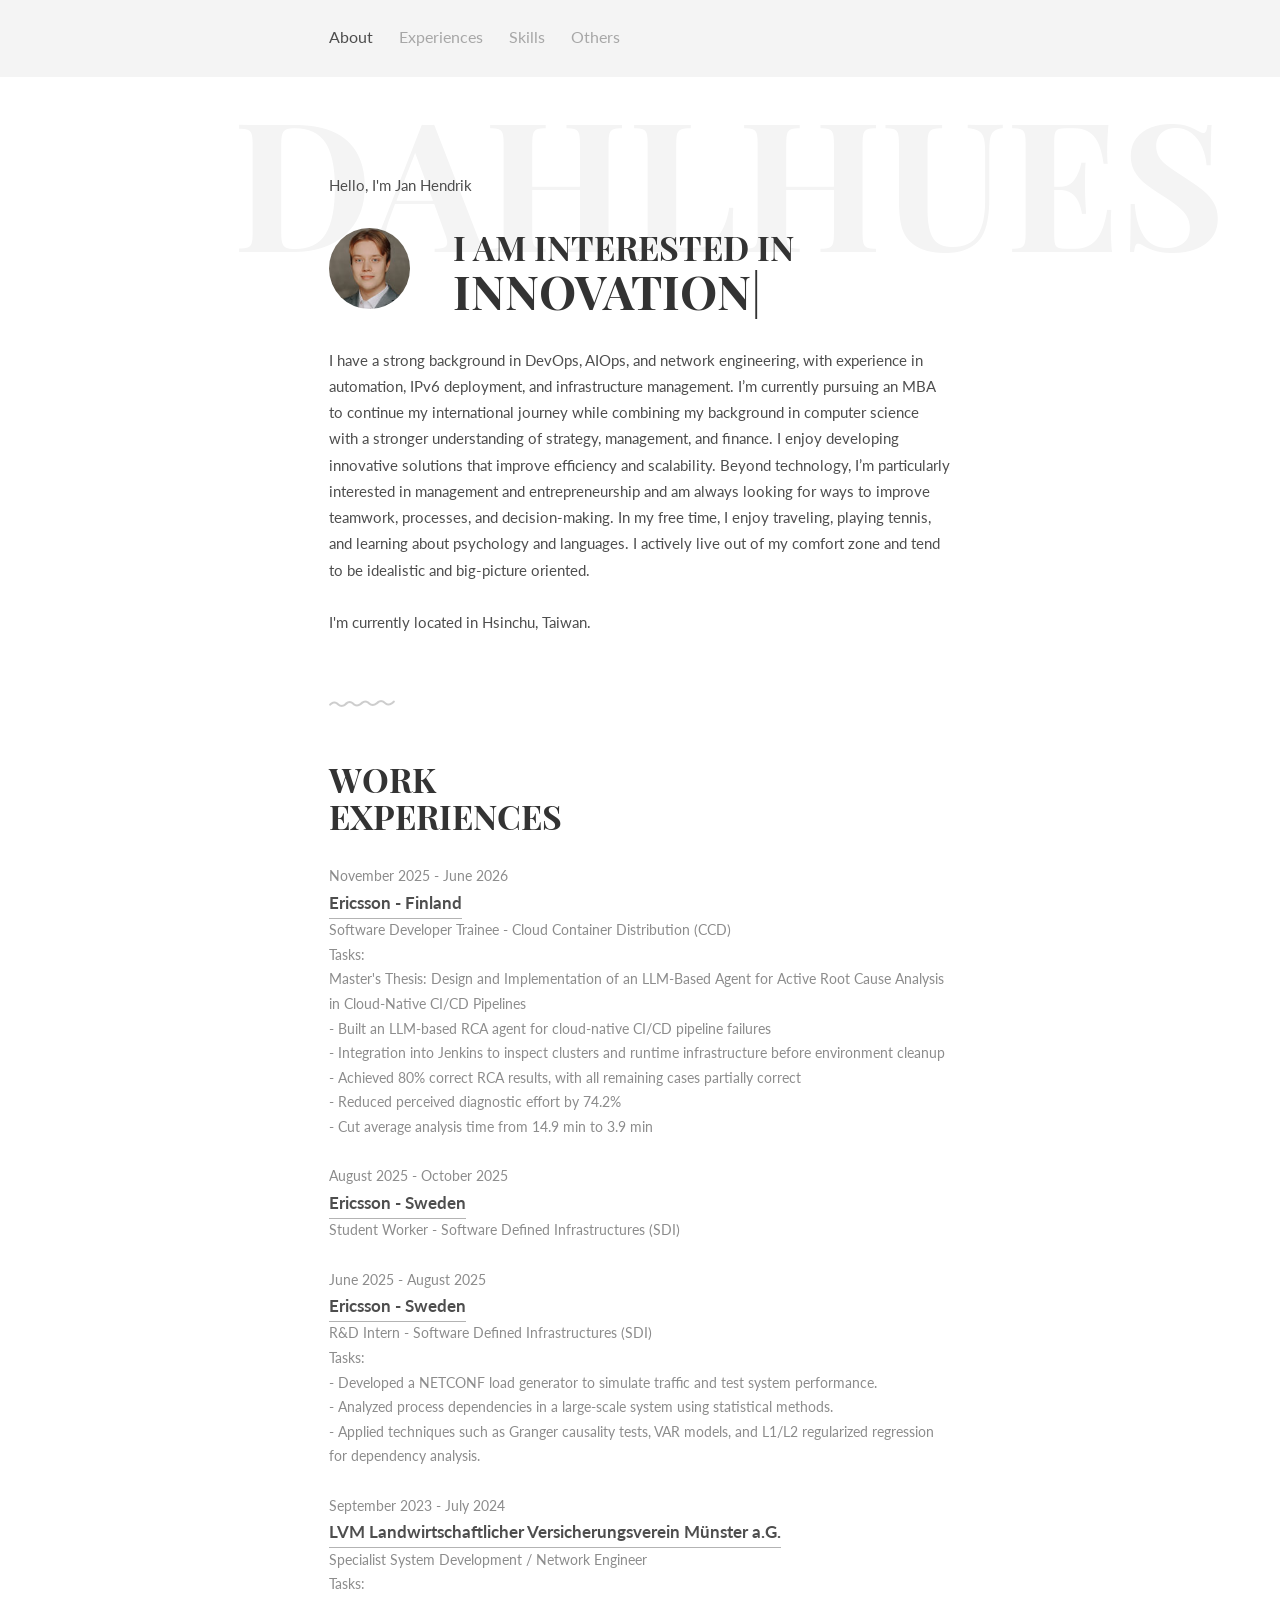
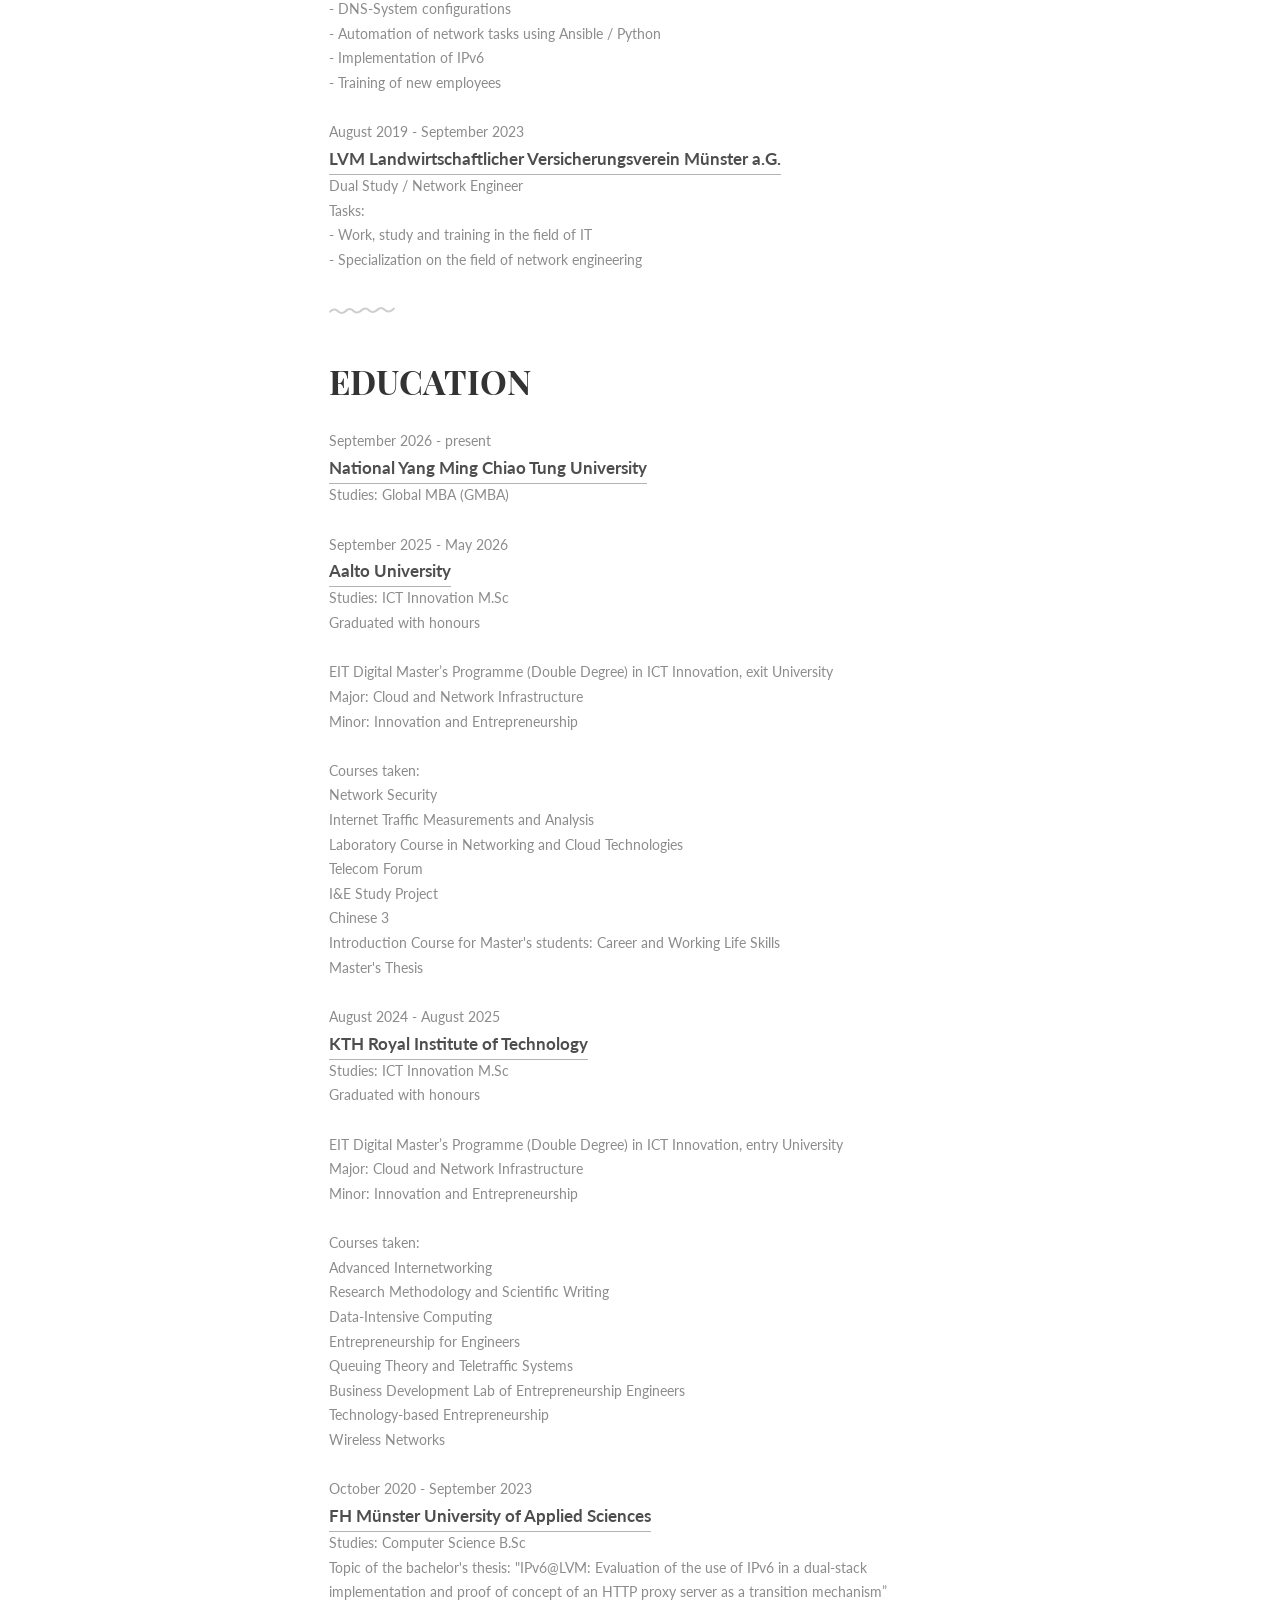
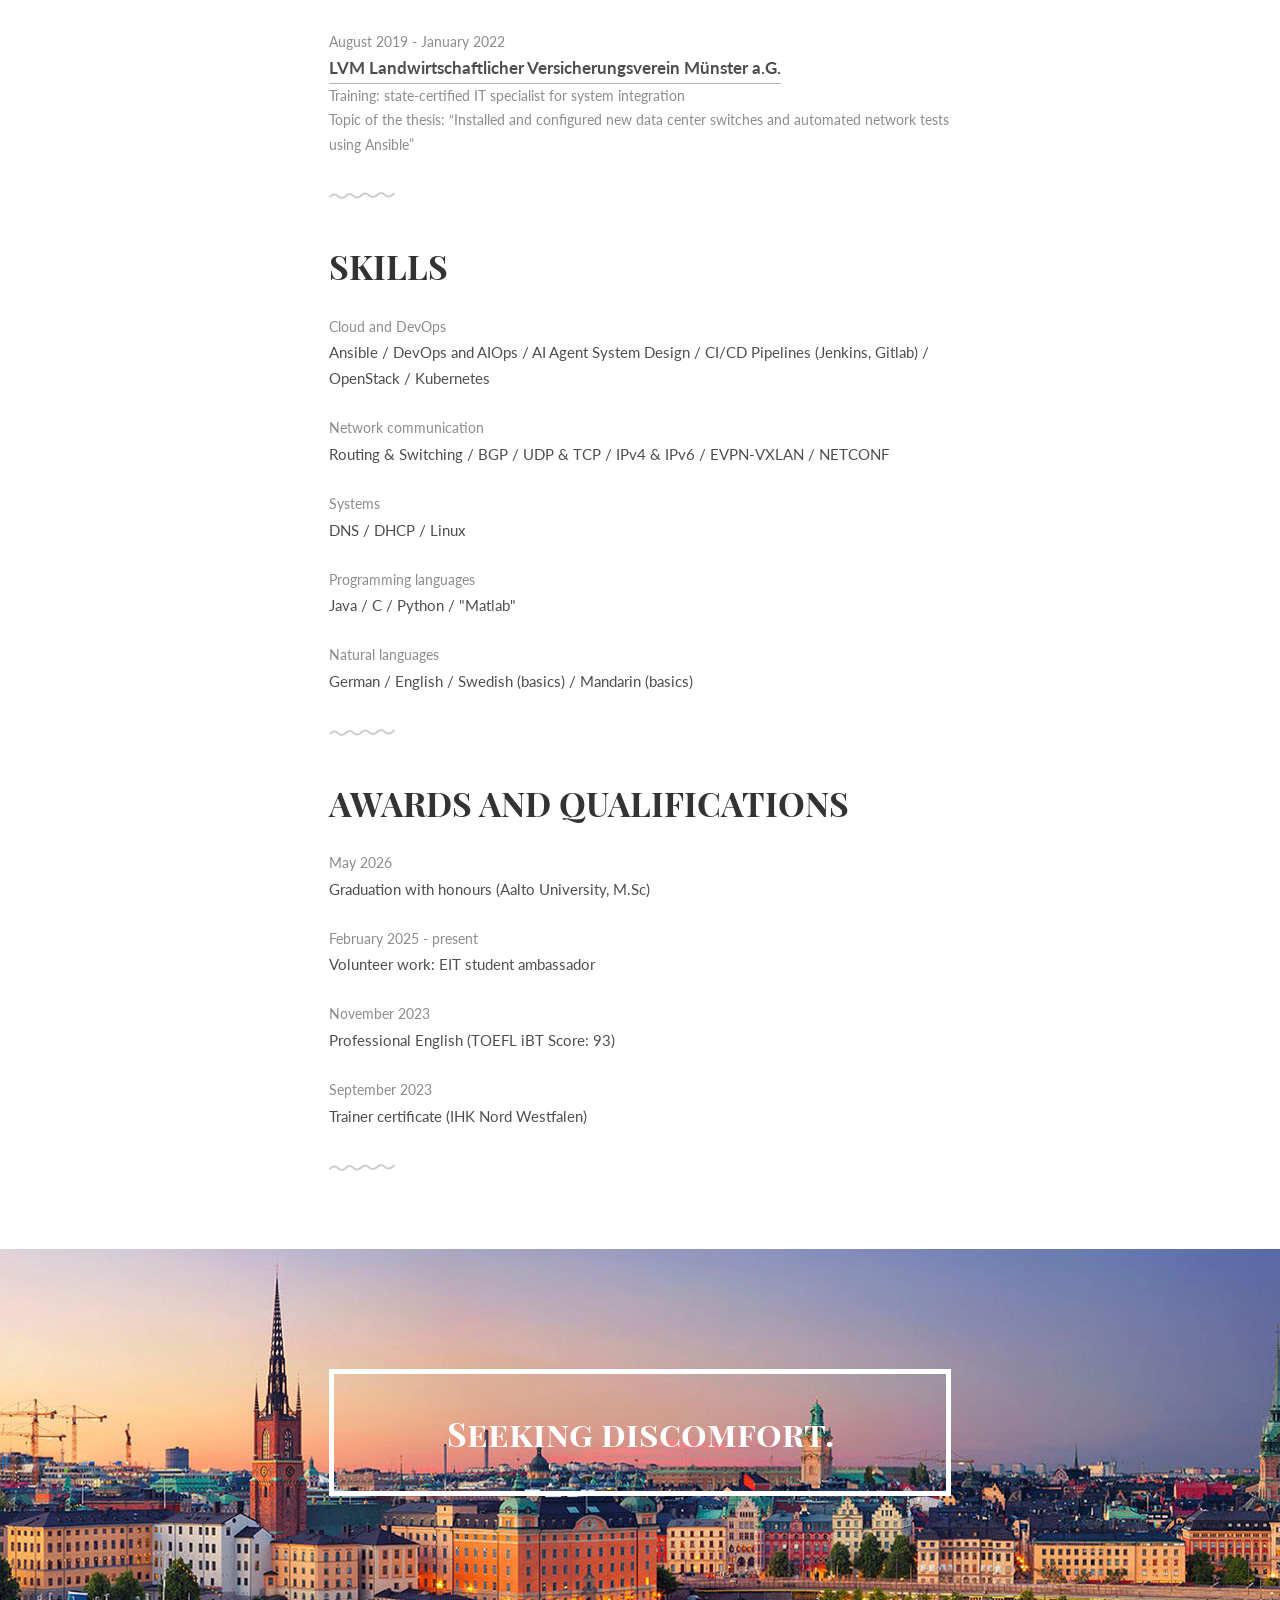
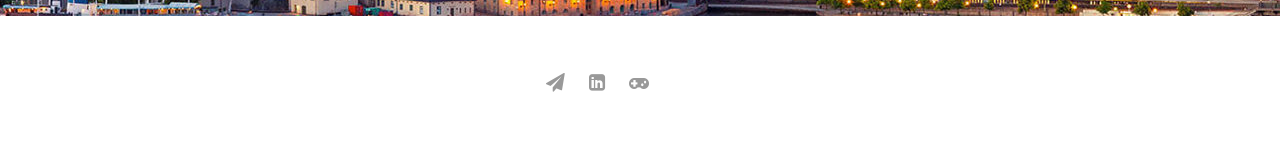
<file: index.html>
<!DOCTYPE html>
<html>
<head>
    <title>Jan Hendrik Dahlhues CV</title>
    <meta charset="utf-8" />
    <meta name="viewport" content="width=device-width, initial-scale=1">
    <meta name="description" content="Jan Hendrik Dahlhues CV">
    <meta name="author" content="">
    <meta name="viewport" content="width=device-width, initial-scale=1" />
    <link rel="stylesheet" href="css/kube.min.css" />
    <link rel="stylesheet" href="css/font-awesome.min.css" />
    <link rel="stylesheet" href="css/custom.min.css" />
    <link rel="shortcut icon" href="img/favicon.png" />
	<link href='https://fonts.googleapis.com/css?family=Playfair+Display+SC:700' rel='stylesheet' type='text/css'>
	<link href='https://fonts.googleapis.com/css?family=Lato:400,700' rel='stylesheet' type='text/css'>
	<style>
		.intro h1:before {
			/* Edit this with your name or anything else */
			content: 'Dahlhues';
		}
	</style>
</head>
<body>
	<!-- Navigation -->
	<div class="main-nav">
		<div class="container">
			<header class="group top-nav">
				<div class="navigation-toggle" data-tools="navigation-toggle" data-target="#navbar-1">
				    <span class="logo">Jan Hendrik Dahlhues</span>
				</div>
			    <nav id="navbar-1" class="navbar item-nav">
				    <ul>
				        <li class="active"><a href="#about">About</a></li>
				        <li><a href="#experiences">Experiences</a></li>
				        <li><a href="#skills">Skills</a></li>
						<li><a href="#others">Others</a></li>

					</ul>
				</nav>
			</header>
		</div>
	</div>

	<!-- Introduction -->
	<div class="intro section" id="about">
		<div class="container">
			<p>Hello, I'm Jan Hendrik</p>
			<div class="units-row units-split wrap">
				<div class="unit-20">
					<img src="img/ava2.jpg" alt="Avatar">
				</div>
				<div class="unit-80">
					<h1>I am interested in<br><span id="typed"></span></h1>
				</div>
				<p>
					I have a strong background in DevOps, AIOps, and network engineering, with experience in automation, IPv6 deployment, and infrastructure management.
					I’m currently pursuing an MBA to continue my international journey while combining my background in computer science with a stronger understanding of strategy, management, and finance.
					I enjoy developing innovative solutions that improve efficiency and scalability. Beyond technology, I’m particularly interested in management and entrepreneurship and am always looking for ways to improve teamwork, processes, and decision-making.
					In my free time, I enjoy traveling, playing tennis, and learning about psychology and languages.
					I actively live out of my comfort zone and tend to be idealistic and big-picture oriented.
					<br><br>I'm currently located in Hsinchu, Taiwan.
				</p>
			</div>
		</div>
	</div>

	<!-- Work Experience -->
	<div class="work section second" id="experiences2">
		<div class="container">
			<h1>Work<br>Experiences</h1>
			<ul class="work-list">
				<li>November 2025 - June 2026</li>
				<li><a href="https://www.ericsson.com">Ericsson - Finland</a></li>
				<li>Software Developer Trainee - Cloud Container Distribution (CCD)</li>
				<li>Tasks:
					<br>Master's Thesis: Design and Implementation of an LLM-Based Agent for Active Root Cause Analysis in Cloud-Native CI/CD Pipelines
					<br>- Built an LLM-based RCA agent for cloud-native CI/CD pipeline failures
					<br>- Integration into Jenkins to inspect clusters and runtime infrastructure before environment cleanup
					<br>- Achieved 80% correct RCA results, with all remaining cases partially correct
					<br>- Reduced perceived diagnostic effort by 74.2%
					<br>- Cut average analysis time from 14.9 min to 3.9 min</li>
			</ul>
			<ul class="work-list">
				<li>August 2025 - October 2025</li>
				<li><a href="https://www.ericsson.com">Ericsson - Sweden</a></li>
				<li>Student Worker - Software Defined Infrastructures (SDI)</li>
			</ul>
			<ul class="work-list">
				<li>June 2025 - August 2025</li>
				<li><a href="https://www.ericsson.com">Ericsson - Sweden</a></li>
				<li>R&D Intern - Software Defined Infrastructures (SDI)</li>
				<li>Tasks:
					<br> - Developed a NETCONF load generator to simulate traffic and test system performance.
					<br> - Analyzed process dependencies in a large-scale system using statistical methods.
					<br> - Applied techniques such as Granger causality tests, VAR models, and L1/L2 regularized regression for dependency analysis.</li>
			</ul>
			<ul class="work-list">
				<li>September 2023 - July 2024</li>
				<li><a href="https://www.lvm.de">LVM Landwirtschaftlicher Versicherungsverein Münster a.G.</a></li>
				<li>Specialist System Development / Network Engineer</li>
				<li>Tasks:
					<br> - DNS-System configurations
					<br> - Automation of network tasks using Ansible / Python
					<br> - Implementation of IPv6
					<br> - Training of new employees</li>

			</ul>
			<ul class="work-list">
				<li>August 2019 - September 2023</li>
				<li><a href="https://www.lvm.de">LVM Landwirtschaftlicher Versicherungsverein Münster a.G.</a></li>
				<li>Dual Study / Network Engineer</li>
				<li>Tasks:
					<br> - Work, study and training in the field of IT
					<br> - Specialization on the field of network engineering</li>
			</ul>
		</div>
	</div>

	<!-- Education -->
	<div class="work section second" id="experiences">
		<div class="container">
			<h1>Education</h1>
			<ul class="work-list">
				<li>September 2026 - present</li>
				<li><a href="https://www.nycu.edu.tw/nycu/ch/index">National Yang Ming Chiao Tung University</a></li>
				<li>Studies: Global MBA (GMBA)</li>
			</ul>
			<ul class="work-list">
				<li>September 2025 - May 2026</li>
				<li><a href="https://www.aalto.fi/">Aalto University</a></li>
				<li>Studies: ICT Innovation M.Sc</li>
				<li>Graduated with honours
					<br><br>EIT Digital Master’s Programme (Double Degree) in ICT Innovation, exit University
					<br>Major: Cloud and Network Infrastructure
					<br>Minor: Innovation and Entrepreneurship
					<br><br>Courses taken:
					<br>Network Security
					<br>Internet Traffic Measurements and Analysis
					<br>Laboratory Course in Networking and Cloud Technologies
					<br>Telecom Forum
					<br>I&E Study Project
					<br>Chinese 3
					<br>Introduction Course for Master's students: Career and Working Life Skills
					<br>Master's Thesis
				</li>
			</ul>
			<ul class="work-list">
				<li>August 2024 - August 2025</li>
				<li><a href="https://www.kth.se">KTH Royal Institute of Technology</a></li>
				<li>Studies: ICT Innovation M.Sc</li>
				<li>Graduated with honours
					<br><br>EIT Digital Master’s Programme (Double Degree) in ICT Innovation, entry University
					<br>Major: Cloud and Network Infrastructure
					<br>Minor: Innovation and Entrepreneurship
					<br><br>Courses taken:
					<br>Advanced Internetworking
					<br>Research Methodology and Scientific Writing
					<br>Data-Intensive Computing
					<br>Entrepreneurship for Engineers
					<br>Queuing Theory and Teletraffic Systems
					<br>Business Development Lab of Entrepreneurship Engineers
					<br>Technology-based Entrepreneurship
					<br>Wireless Networks
				</li>
			</ul>
			<ul class="work-list">
				<li>October 2020 - September 2023</li>
				<li><a href="https://www.fh-muenster.de/de/">FH Münster University of Applied Sciences</a></li>
				<li>Studies: Computer Science B.Sc</li>
				<li>Topic of the bachelor's thesis: "IPv6@LVM: Evaluation of the
					use of IPv6 in a dual-stack implementation and proof of concept
					of an HTTP proxy server as a transition mechanism”</li>
			</ul>
			<ul class="work-list">
				<li>August 2019 - January 2022</li>
				<li><a href="https://www.lvm.de">LVM Landwirtschaftlicher Versicherungsverein Münster a.G.</a></li>
				<li>Training: state-certified IT specialist for system integration</li>
				<li>Topic of the thesis: “Installed and configured new data center switches and automated network tests using Ansible”</li>
			</ul>
		</div>
	</div>

	<!-- Technical Skills -->
	<div class="skills section second" id="skills">
		<div class="container">
			<h1>Skills</h1>
			<ul class="skill-list list-flat">
				<li>Cloud and DevOps</li>
				<li>Ansible / DevOps and AIOps / AI Agent System Design / CI/CD Pipelines (Jenkins, Gitlab) / OpenStack / Kubernetes</li>
			</ul>
			<ul class="skill-list list-flat">
				<li>Network communication</li>
				<li>Routing & Switching / BGP / UDP & TCP / IPv4 & IPv6 / EVPN-VXLAN / NETCONF</li>
			</ul>
			<ul class="skill-list list-flat">
				<li>Systems</li>
				<li>DNS / DHCP / Linux</li>
			</ul>
			<ul class="skill-list list-flat">
				<li>Programming languages</li>
				<li>Java / C / Python / "Matlab"</li>
			</ul>
			<ul class="skill-list list-flat">
				<li>Natural languages</li>
				<li>German / English / Swedish (basics) / Mandarin (basics)</li>
			</ul>
		</div>
	</div>

	<!-- Award & Achievements -->
	<div class="award section second" id="others">
		<div class="container">
			<h1>Awards and Qualifications</h1>
			<ul class="award-list list-flat">
				<li>May 2026</li>
				<li>Graduation with honours (Aalto University, M.Sc)</li>
			</ul>
			<ul class="award-list list-flat">
				<li>February 2025 - present</li>
				<li>Volunteer work: EIT student ambassador</li>
			</ul>
			<ul class="award-list list-flat">
				<li>November 2023</li>
				<li>Professional English (TOEFL iBT Score: 93)</li>
			</ul>
			<ul class="award-list list-flat">
				<li>September 2023</li>
				<li>Trainer certificate (IHK Nord Westfalen)</li>
			</ul>
		</div>
	</div>


	<!-- Quote -->
	<div class="quote">
		<div class="container text-centered">
			<h1>Seeking discomfort.</h1>
		</div>
	</div>

	<footer>
		<div class="container">
			<div class="units-row">
			    <div class="unit-50">
			    </div>
				<div class="unit-50">
					<ul class="social list-flat right">
						<li><a href="mailto:janhendrik_d@gmx.de" aria-label="Email" title="Email"><i class="fa fa-send"></i></a></li>
						<li><a href="https://linkedin.com/in/dahlhues" aria-label="LinkedIn" title="LinkedIn"><i class="fa fa-linkedin-square"></i></a></li>
						<li><a id="pong-link" href="/pong/" aria-label="Play Pong" title="Play Pong"><i class="fa fa-gamepad"></i></a></li>
					</ul>
			    </div>
			</div>
		</div>
	</footer>

	<!-- Javascript -->
	<script src="js/jquery.min.js"></script>
	<script src="js/typed.min.js"></script>
    <script src="js/kube.min.js"></script>
    <script src="js/site.js"></script>
    <script>
		function newTyped(){}$(function(){$("#typed").typed({
		// Change to edit type effect
		strings: ["Innovation", "IT / CS", "Management", "Psychology"],

		typeSpeed:90,backDelay:700,contentType:"html",loop:!0,resetCallback:function(){newTyped()}}),$(".reset").click(function(){$("#typed").typed("reset")})});

		if (window.location.protocol === "file:") {
			document.getElementById("pong-link").setAttribute("href", "pong/index.html");
		}
    </script>
</body>
</html>
</file>
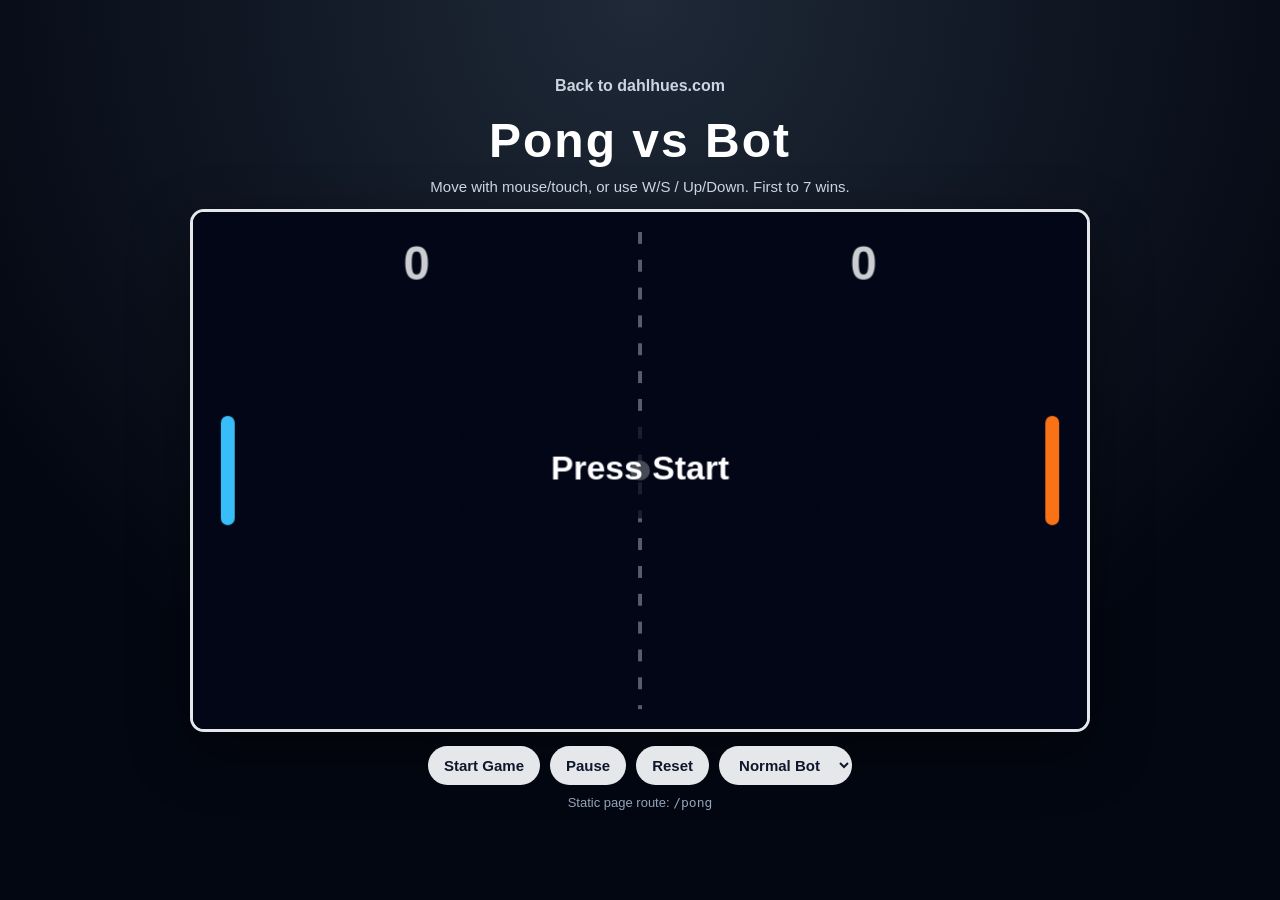
<file: pong/index.html>
<!DOCTYPE html>
<html lang="en">
<head>
  <meta charset="UTF-8" />
  <meta name="viewport" content="width=device-width, initial-scale=1.0" />
  <title>Pong | Jan Hendrik Dahlhues</title>
  <link rel="shortcut icon" href="../img/favicon.png" />
  <style>
    * {
      box-sizing: border-box;
    }

    :root {
      color-scheme: dark;
    }

    body {
      margin: 0;
      min-height: 100vh;
      display: flex;
      align-items: center;
      justify-content: center;
      padding: 32px 20px;
      background: radial-gradient(circle at top, #1f2937, #030712 70%);
      font-family: Arial, sans-serif;
      color: #fff;
    }

    .game-wrap {
      width: min(95vw, 900px);
      text-align: center;
    }

    .back-link {
      display: inline-block;
      margin-bottom: 18px;
      color: #cbd5e1;
      font-weight: 700;
      text-decoration: none;
    }

    .back-link:hover {
      color: #fff;
    }

    h1 {
      margin: 0 0 10px;
      font-size: clamp(28px, 5vw, 48px);
      letter-spacing: 2px;
    }

    .hint {
      margin: 0 0 14px;
      color: #cbd5e1;
      font-size: 15px;
    }

    canvas {
      width: 100%;
      height: auto;
      display: block;
      border: 3px solid #e5e7eb;
      border-radius: 14px;
      background: #020617;
      box-shadow: 0 20px 60px rgba(0, 0, 0, 0.45);
      cursor: none;
      touch-action: none;
    }

    .controls {
      display: flex;
      gap: 10px;
      justify-content: center;
      flex-wrap: wrap;
      margin-top: 14px;
    }

    button,
    select {
      border: 0;
      border-radius: 999px;
      padding: 10px 16px;
      font-size: 15px;
      font-weight: 700;
      color: #0f172a;
      background: #e5e7eb;
      cursor: pointer;
    }

    button:hover,
    select:hover {
      background: #fff;
    }

    .small {
      margin-top: 10px;
      color: #94a3b8;
      font-size: 13px;
    }
  </style>
</head>
<body>
  <main class="game-wrap">
    <a class="back-link" id="back-link" href="/">Back to dahlhues.com</a>
    <h1>Pong vs Bot</h1>
    <p class="hint">Move with mouse/touch, or use W/S / Up/Down. First to 7 wins.</p>

    <canvas id="game" width="900" height="520" aria-label="Pong game canvas"></canvas>

    <div class="controls">
      <button id="startBtn">Start Game</button>
      <button id="pauseBtn">Pause</button>
      <button id="resetBtn">Reset</button>
      <select id="difficulty" aria-label="Difficulty">
        <option value="easy">Easy Bot</option>
        <option value="normal" selected>Normal Bot</option>
        <option value="hard">Hard Bot</option>
      </select>
    </div>

    <p class="small">Static page route: <code>/pong</code></p>
  </main>

  <script>
    const canvas = document.getElementById("game");
    const ctx = canvas.getContext("2d");

    const startBtn = document.getElementById("startBtn");
    const pauseBtn = document.getElementById("pauseBtn");
    const resetBtn = document.getElementById("resetBtn");
    const difficultySelect = document.getElementById("difficulty");

    const WINNING_SCORE = 7;

    const player = {
      x: 28,
      y: canvas.height / 2 - 55,
      w: 14,
      h: 110,
      score: 0,
      speed: 8
    };

    const bot = {
      x: canvas.width - 42,
      y: canvas.height / 2 - 55,
      w: 14,
      h: 110,
      score: 0
    };

    const ball = {
      x: canvas.width / 2,
      y: canvas.height / 2,
      r: 10,
      speed: 6,
      vx: 6,
      vy: 3
    };

    let running = false;
    let paused = false;
    let gameOver = false;
    let message = "Press Start";
    let keys = {};

    function clamp(value, min, max) {
      return Math.max(min, Math.min(max, value));
    }

    function getBotSpeed() {
      const difficulty = difficultySelect.value;
      if (difficulty === "easy") return 4.1;
      if (difficulty === "hard") return 7.4;
      return 5.6;
    }

    function resetBall(direction = Math.random() > 0.5 ? 1 : -1) {
      ball.x = canvas.width / 2;
      ball.y = canvas.height / 2;
      ball.speed = 6;
      ball.vx = direction * ball.speed;
      ball.vy = (Math.random() * 5 - 2.5) || 3;
    }

    function resetGame() {
      player.y = canvas.height / 2 - player.h / 2;
      bot.y = canvas.height / 2 - bot.h / 2;
      player.score = 0;
      bot.score = 0;
      gameOver = false;
      paused = false;
      message = "Press Start";
      resetBall();
      draw();
    }

    function startGame() {
      if (gameOver) resetGame();
      running = true;
      paused = false;
      message = "";
    }

    function togglePause() {
      if (!running || gameOver) return;
      paused = !paused;
      message = paused ? "Paused" : "";
    }

    function drawRoundedRect(x, y, w, h, radius) {
      ctx.beginPath();
      ctx.roundRect(x, y, w, h, radius);
      ctx.fill();
    }

    function drawCenterLine() {
      ctx.setLineDash([12, 16]);
      ctx.strokeStyle = "rgba(255,255,255,0.35)";
      ctx.lineWidth = 4;
      ctx.beginPath();
      ctx.moveTo(canvas.width / 2, 20);
      ctx.lineTo(canvas.width / 2, canvas.height - 20);
      ctx.stroke();
      ctx.setLineDash([]);
    }

    function drawText(text, x, y, size = 32, alpha = 1) {
      ctx.save();
      ctx.globalAlpha = alpha;
      ctx.fillStyle = "white";
      ctx.font = `700 ${size}px Arial`;
      ctx.textAlign = "center";
      ctx.textBaseline = "middle";
      ctx.fillText(text, x, y);
      ctx.restore();
    }

    function draw() {
      ctx.clearRect(0, 0, canvas.width, canvas.height);
      ctx.fillStyle = "#020617";
      ctx.fillRect(0, 0, canvas.width, canvas.height);

      drawCenterLine();

      drawText(player.score, canvas.width * 0.25, 55, 48, 0.8);
      drawText(bot.score, canvas.width * 0.75, 55, 48, 0.8);

      ctx.fillStyle = "#38bdf8";
      drawRoundedRect(player.x, player.y, player.w, player.h, 8);

      ctx.fillStyle = "#f97316";
      drawRoundedRect(bot.x, bot.y, bot.w, bot.h, 8);

      ctx.fillStyle = "#f8fafc";
      ctx.beginPath();
      ctx.arc(ball.x, ball.y, ball.r, 0, Math.PI * 2);
      ctx.fill();

      if (message) {
        ctx.fillStyle = "rgba(2,6,23,0.72)";
        drawRoundedRect(canvas.width / 2 - 180, canvas.height / 2 - 48, 360, 96, 18);
        drawText(message, canvas.width / 2, canvas.height / 2, 34);
      }
    }

    function movePlayer() {
      if (keys.ArrowUp || keys.w || keys.W) player.y -= player.speed;
      if (keys.ArrowDown || keys.s || keys.S) player.y += player.speed;
      player.y = clamp(player.y, 0, canvas.height - player.h);
    }

    function moveBot() {
      const botCenter = bot.y + bot.h / 2;
      const target = ball.y;
      const botSpeed = getBotSpeed();

      if (botCenter < target - 12) bot.y += botSpeed;
      if (botCenter > target + 12) bot.y -= botSpeed;

      bot.y = clamp(bot.y, 0, canvas.height - bot.h);
    }

    function paddleCollision(paddle) {
      return (
        ball.x - ball.r < paddle.x + paddle.w &&
        ball.x + ball.r > paddle.x &&
        ball.y + ball.r > paddle.y &&
        ball.y - ball.r < paddle.y + paddle.h
      );
    }

    function bounceOffPaddle(paddle, isPlayer) {
      const paddleCenter = paddle.y + paddle.h / 2;
      const hitPosition = (ball.y - paddleCenter) / (paddle.h / 2);
      const angle = hitPosition * 0.85;

      ball.speed = Math.min(ball.speed + 0.35, 12);
      ball.vx = (isPlayer ? 1 : -1) * ball.speed;
      ball.vy = angle * ball.speed;

      if (isPlayer) ball.x = paddle.x + paddle.w + ball.r;
      else ball.x = paddle.x - ball.r;
    }

    function scorePoint(winner) {
      if (winner === "player") {
        player.score++;
        resetBall(1);
      } else {
        bot.score++;
        resetBall(-1);
      }

      if (player.score >= WINNING_SCORE || bot.score >= WINNING_SCORE) {
        gameOver = true;
        running = false;
        message = player.score > bot.score ? "You Win!" : "Bot Wins!";
      }
    }

    function update() {
      if (!running || paused || gameOver) return;

      movePlayer();
      moveBot();

      ball.x += ball.vx;
      ball.y += ball.vy;

      if (ball.y - ball.r <= 0 || ball.y + ball.r >= canvas.height) {
        ball.vy *= -1;
        ball.y = clamp(ball.y, ball.r, canvas.height - ball.r);
      }

      if (paddleCollision(player) && ball.vx < 0) {
        bounceOffPaddle(player, true);
      }

      if (paddleCollision(bot) && ball.vx > 0) {
        bounceOffPaddle(bot, false);
      }

      if (ball.x + ball.r < 0) scorePoint("bot");
      if (ball.x - ball.r > canvas.width) scorePoint("player");
    }

    function loop() {
      update();
      draw();
      requestAnimationFrame(loop);
    }

    function setPlayerFromPointer(event) {
      const rect = canvas.getBoundingClientRect();
      const scaleY = canvas.height / rect.height;
      const clientY = event.touches ? event.touches[0].clientY : event.clientY;
      const y = (clientY - rect.top) * scaleY;
      player.y = clamp(y - player.h / 2, 0, canvas.height - player.h);
    }

    canvas.addEventListener("mousemove", setPlayerFromPointer);
    canvas.addEventListener(
      "touchmove",
      (event) => {
        event.preventDefault();
        setPlayerFromPointer(event);
      },
      { passive: false }
    );

    window.addEventListener("keydown", (event) => {
      keys[event.key] = true;
      if (event.key === " ") togglePause();
    });

    window.addEventListener("keyup", (event) => {
      keys[event.key] = false;
    });

    startBtn.addEventListener("click", startGame);
    pauseBtn.addEventListener("click", togglePause);
    resetBtn.addEventListener("click", () => {
      running = false;
      resetGame();
    });

    difficultySelect.addEventListener("change", () => {
      if (!running) draw();
    });

    if (window.location.protocol === "file:") {
      document.getElementById("back-link").setAttribute("href", "../index.html");
    }

    resetGame();
    loop();
  </script>
</body>
</html>
</file>
<file: css/kube.min.css>
*,*:before,*:after{-webkit-box-sizing:border-box;-moz-box-sizing:border-box;box-sizing:border-box}html{font-family:sans-serif;-ms-text-size-adjust:100%;-webkit-text-size-adjust:100%}html,body,div,span,object,iframe,p,blockquote,pre,a,abbr,acronym,address,big,cite,code,del,dfn,em,img,ins,kbd,q,s,samp,small,strike,strong,sub,sup,tt,var,b,u,i,center,dl,dt,dd,ol,ul,li,fieldset,form,label,legend,table,caption,tbody,tfoot,thead,tr,th,td,article,aside,canvas,details,embed,figure,figcaption,footer,header,hgroup,menu,nav,output,ruby,section,summary,time,mark,audio,video,h1,h2,h3,h4,h5,h6{margin:0;padding:0;border:0;outline:0;font-size:100%;vertical-align:baseline;background:transparent}a:active,a:hover{outline:0}article,aside,details,figcaption,figure,footer,header,hgroup,main,nav,section,embed,object,iframe,audio,video,canvas,progress,meter,output,textarea{display:block}audio:not([controls]){display:none;height:0}blockquote,q{quotes:none}blockquote p:before,blockquote p:after,q:before,q:after{content:'';content:none}table{border-collapse:collapse;border-spacing:0}caption,th,td{text-align:left;vertical-align:top}thead th,thead td{font-weight:bold;vertical-align:bottom}a img,th img,td img{vertical-align:top}button,input,select,textarea{margin:0}textarea{overflow:auto;vertical-align:top;resize:vertical}button{width:auto;overflow:visible}input[type="reset"],input[type="submit"],input[type="file"],input[type="radio"],input[type="checkbox"],select,button{cursor:pointer}input[type="radio"],input[type="checkbox"]{font-size:110%;position:relative;top:-1px;margin-right:3px}input[type="search"]{-webkit-appearance:textfield}input[type="search"]::-webkit-search-decoration,input[type="search"]::-webkit-search-cancel-button{-webkit-appearance:none}hr{display:block;height:1px;border:0;border-top:1px solid #ddd}img,video,audio,embed,object{max-width:100%}img,video,embed,object{height:auto}embed,object{height:100%}img{vertical-align:middle;-ms-interpolation-mode:bicubic}body{font-family:"Helvetica Neue",Helvetica,Tahoma,sans-serif;font-size:.9375em;line-height:1.65em;background:#fff;color:#222}a{color:#134da5}a:focus,a:hover{color:#de2c3b}h1,h2,h3,h4,h5,h6,.h1,.h2,.h3,.h4,.h5,.h6{font-family:"Helvetica Neue",Helvetica,Tahoma,sans-serif;font-weight:bold;color:#000;text-rendering:optimizeLegibility;margin:0 0 .5em 0}h1,.h1,h2,.h2{line-height:1.1}h3,.h3,h4,.h4{line-height:1.3}h1,.h1{font-size:2.25em}h2,.h2{font-size:1.5em;margin-bottom:.7em}h3,.h3{font-size:1.3125em}h4,.h4{font-size:1.125em}h5,.h5{font-size:1em}h6,.h6{font-size:.75em;text-transform:uppercase}.lead{font-size:1.3125em;line-height:1.5;margin-bottom:1.0999999999999999em}p,ul,ol,dl,dd,dt,blockquote,td,th{line-height:1.65em}ul,ol,ul ul,ol ol,ul ol,ol ul{margin:0 0 0 3.3em}ul li,ol li{text-align:left}ol ol li{list-style-type:lower-alpha}ol ol ol li{list-style-type:lower-roman}p,ul,ol,dl,blockquote,hr,pre,table,form,fieldset,figure,address{margin-bottom:1.65em}blockquote{position:relative;font-style:italic;font-size:1.125em;margin-left:2.4749999999999996em;padding-left:1.65em;border-left:2px solid #ddd}blockquote p{margin-bottom:.5em}blockquote small,cite{color:rgba(0,0,0,0.4);font-style:italic}small,blockquote cite{font-size:12.75px;line-height:1}address{font-style:normal}dl dt{font-weight:bold}dd{margin-left:1.65em}s,del{text-decoration:line-through}abbr[title],dfn[title]{border-bottom:1px dotted #0f0f0f;cursor:help}strong,b{font-weight:bold}em,i{font-style:italic}sub,sup{font-size:11.25px;line-height:0;position:relative}sup{top:-0.5em}sub{bottom:-0.25em}figcaption{margin:.3em 0;font-size:12.75px;font-style:italic}ins,u{text-decoration:underline}mark{background-color:#ffc800;color:#0f0f0f;text-decoration:none}pre,code,kbd,samp,var,output{font-size:90%;font-style:normal;font-family:Menlo,Monaco,Consolas,"Courier New",monospace}pre{margin-top:1.65em;font-size:100%;line-height:1.5;color:#222;overflow:auto}code,samp,kbd{padding:3px 6px 2px 6px;display:inline-block;line-height:1;border-radius:2px}code{background:#f4f4f4;border:1px solid #d4d4d4}pre code{font-size:100%;border:0;padding:0;background:0;line-height:1.65em}var{color:rgba(0,0,0,0.5)}samp{background:#d3e3fb;border:1px solid #b2cef8}kbd{background:#0f0f0f;color:rgba(255,255,255,0.85);white-space:nowrap}button:active,button:focus{outline:0}textarea,select{font-family:"Helvetica Neue",Helvetica,Tahoma,sans-serif;font-size:1em;box-shadow:none}textarea,select[multiple],select[multiple="multiple"]{padding:.3em .35em;line-height:1.35em;width:100%}input[type="text"],input[type="password"],input[type="email"],input[type="url"],input[type="phone"],input[type="tel"],input[type="number"],input[type="datetime"],input[type="date"],input[type="month"],input[type="color"],input[type="time"],input[type="search"],input[type="datetime-local"]{font-family:"Helvetica Neue",Helvetica,Tahoma,sans-serif;font-size:1em;box-shadow:none;padding:.3em .35em;line-height:1.65em;border-radius:0;outline:0}select[multiple],select[multiple="multiple"],textarea,input[type="text"],input[type="password"],input[type="email"],input[type="url"],input[type="phone"],input[type="tel"],input[type="number"],input[type="datetime"],input[type="date"],input[type="month"],input[type="color"],input[type="time"],input[type="search"],input[type="datetime-local"]{background:#fff;border:1px solid #ccc;position:relative;z-index:2;-webkit-appearance:none}textarea[disabled],input[type="text"][disabled],input[type="password"][disabled],input[type="email"][disabled],input[type="url"][disabled],input[type="phone"][disabled],input[type="tel"][disabled],input[type="number"][disabled],input[type="datetime"][disabled],input[type="date"][disabled],input[type="month"][disabled],input[type="color"][disabled],input[type="time"][disabled],input[type="search"][disabled],input[type="datetime-local"][disabled]{resize:none;color:rgba(0,0,0,0.5)}select[disabled],input[type="checkbox"][disabled],input[type="radio"][disabled]{cursor:default}input::-moz-focus-inner,button::-moz-focus-inner{border:0;padding:0}input[type="range"]{position:relative;top:3px}select{margin-bottom:0!important}fieldset{padding:1.65em;margin-bottom:1.65em;border:1px solid #ccc}fieldset *:last-child{margin-bottom:0!important}legend{font-weight:bold;padding:0 1em;margin-left:-1em}table{max-width:100%;width:100%;empty-cells:show}table caption{text-transform:uppercase;padding:0 1.0999999999999999em;color:rgba(0,0,0,0.4);font-size:12.75px}table th,table td{border-bottom:1px solid #eee;padding:.825em 1.0999999999999999em}table tfoot th,table tfoot td{color:rgba(0,0,0,0.4)}.units-container:after,.units-row:after{content:"";display:table;clear:both}.units-container:after,.units-row:after{content:"";display:table;clear:both}.units-container{padding-top:1px;margin-top:-1px}.units-row{margin-bottom:1.65em}.width-100,.unit-100{width:100%}.width-90,.unit-90{width:90%}.width-80,.unit-80{width:80%}.width-75,.unit-75{width:75%}.width-70,.unit-70{width:70%}.width-66,.unit-66{width:66.6%}.width-65,.unit-65{width:65%}.width-60,.unit-60{width:60%}.width-50,.unit-50{width:50%}.width-40,.unit-40{width:40%}.width-35,.unit-35{width:35%}.width-33,.unit-33{width:33.3%}.width-30,.unit-30{width:30%}.width-25,.unit-25{width:25%}.width-20,.unit-20{width:20%}.width-10,.unit-10{width:10%}.units-row .unit-90,.units-row .unit-80,.units-row .unit-75,.units-row .unit-70,.units-row .unit-66,.units-row .unit-65,.units-row .unit-60,.units-row .unit-50,.units-row .unit-40,.units-row .unit-35,.units-row .unit-33,.units-row .unit-30,.units-row .unit-25,.units-row .unit-20,.units-row .unit-10{float:left;margin-left:3%}.units-row .unit-90:first-child,.units-row .unit-80:first-child,.units-row .unit-75:first-child,.units-row .unit-70:first-child,.units-row .unit-66:first-child,.units-row .unit-65:first-child,.units-row .unit-60:first-child,.units-row .unit-50:first-child,.units-row .unit-40:first-child,.units-row .unit-35:first-child,.units-row .unit-33:first-child,.units-row .unit-30:first-child,.units-row .unit-25:first-child,.units-row .unit-20:first-child,.units-row .unit-10:first-child{margin-left:0}.units-row .unit-90{width:89.7%}.units-row .unit-80{width:79.4%}.units-row .unit-75{width:74.25%}.units-row .unit-70{width:69.1%}.units-row .unit-66{width:65.66666666666666%}.units-row .unit-65{width:65.66666666666666%}.units-row .unit-60{width:58.800000000000004%}.units-row .unit-50{width:48.5%}.units-row .unit-40{width:38.2%}.units-row .unit-35{width:31.333333333333332%}.units-row .unit-33{width:31.333333333333332%}.units-row .unit-30{width:27.9%}.units-row .unit-25{width:22.75%}.units-row .unit-20{width:17.6%}.units-row .unit-10{width:7.3%}.unit-push-90,.unit-push-80,.unit-push-75,.unit-push-70,.unit-push-66,.unit-push-65,.unit-push-60,.unit-push-50,.unit-push-40,.unit-push-35,.unit-push-33,.unit-push-30,.unit-push-25,.unit-push-20,.unit-push-10{position:relative}.unit-push-90{left:92.7%}.unit-push-80{left:82.4%}.unit-push-75{left:77.25%}.unit-push-70{left:72.1%}.unit-push-66{left:68.66666666666666%}.unit-push-65{left:68.66666666666666%}.unit-push-60{left:61.800000000000004%}.unit-push-50{left:51.5%}.unit-push-40{left:41.2%}.unit-push-35{left:34.33333333333333%}.unit-push-33{left:34.33333333333333%}.unit-push-30{left:30.9%}.unit-push-25{left:25.75%}.unit-push-20{left:20.6%}.unit-push-10{left:10.3%}.units-row .unit-push-right{float:right}.units-row .unit-role-right{margin-left:3%;float:right}.units-row .unit-role-left{margin-left:0}.centered,.unit-centered{float:none!important;margin:0 auto!important}.unit-padding{padding:1.65em}.units-padding .unit-100,.units-padding .unit-90,.units-padding .unit-80,.units-padding .unit-75,.units-padding .unit-70,.units-padding .unit-66,.units-padding .unit-65,.units-padding .unit-60,.units-padding .unit-50,.units-padding .unit-40,.units-padding .unit-35,.units-padding .unit-33,.units-padding .unit-30,.units-padding .unit-25,.units-padding .unit-20,.units-padding .unit-10{padding:1.65em}.units-split .unit-90,.units-split .unit-80,.units-split .unit-75,.units-split .unit-70,.units-split .unit-66,.units-split .unit-65,.units-split .unit-60,.units-split .unit-50,.units-split .unit-40,.units-split .unit-35,.units-split .unit-33,.units-split .unit-30,.units-split .unit-25,.units-split .unit-20,.units-split .unit-10{margin-left:0}.units-split .unit-90{width:90%}.units-split .unit-80{width:80%}.units-split .unit-75{width:75%}.units-split .unit-70{width:70%}.units-split .unit-66{width:66.6%}.units-split .unit-65{width:65%}.units-split .unit-60{width:60%}.units-split .unit-50{width:50%}.units-split .unit-40{width:40%}.units-split .unit-35{width:35%}.units-split .unit-33{width:33.3%}.units-split .unit-30{width:30%}.units-split .unit-25{width:25%}.units-split .unit-20{width:20%}.units-split .unit-10{width:10%}.blocks-2,.blocks-3,.blocks-4,.blocks-5,.blocks-6{padding-left:0;list-style:none;margin-left:-3%}.blocks-2:after,.blocks-3:after,.blocks-4:after,.blocks-5:after,.blocks-6:after{content:"";display:table;clear:both}.blocks-2:after,.blocks-3:after,.blocks-4:after,.blocks-5:after,.blocks-6:after{content:"";display:table;clear:both}.blocks-2>li,.blocks-3>li,.blocks-4>li,.blocks-5>li,.blocks-6>li{height:auto;float:left;margin-bottom:1.65em;margin-left:3%}.blocks-2>li ul,.blocks-3>li ul,.blocks-4>li ul,.blocks-5>li ul,.blocks-6>li ul{list-style-type:disc}.blocks-2>li ul ul,.blocks-3>li ul ul,.blocks-4>li ul ul,.blocks-5>li ul ul,.blocks-6>li ul ul{list-style-type:circle}.blocks-2>li li,.blocks-3>li li,.blocks-4>li li,.blocks-5>li li,.blocks-6>li li{float:none;margin:0}.blocks-2>li{width:47%}.blocks-3>li{width:30.333333333333332%}.blocks-4>li{width:22%}.blocks-5>li{width:17%}.blocks-6>li{width:13.666666666666666%}.block-first{clear:both}table.table-bordered td,table.table-bordered th{border:1px solid #eee}table.table-simple td,table.table-simple th,table.table-simple caption{border:0;padding-left:0}table.table-flat td,table.table-flat th,table.table-flat caption{border:0;padding:0}table.table-stroked td,table.table-stroked th{border-bottom:1px solid #eee}table.table-stripped tbody tr:nth-child(odd) td{background:#f8f8f8}table.table-hovered tbody tr:hover td{background-color:#f4f4f4}.table-container{width:100%;overflow:auto;margin-bottom:1.65em}.table-container table{margin-bottom:0}.table-container::-webkit-scrollbar{-webkit-appearance:none;width:14px;height:14px}.table-container::-webkit-scrollbar-thumb{border-radius:8px;border:3px solid #fff;background-color:rgba(0,0,0,0.3)}.forms .btn,.forms input[type="submit"].btn,.forms button,.forms input[type="submit"],.forms input[type="reset"]{padding:.3625em 1.3em}.forms .btn-outline{padding:.3em 1.3em}.forms .btn-outline.bold{padding:.2375em 1.3em}.forms label{display:block;margin-bottom:1.0999999999999999em}.forms input[type="text"],.forms input[type="password"],.forms input[type="email"],.forms input[type="url"],.forms input[type="phone"],.forms input[type="tel"],.forms input[type="number"],.forms input[type="datetime"],.forms input[type="date"],.forms input[type="month"],.forms input[type="color"],.forms input[type="time"],.forms input[type="search"],.forms input[type="range"],.forms input[type="file"],.forms input[type="datetime-local"],.forms textarea,.forms select{display:block}.forms-inline input[type="text"],.forms-inline-list input[type="text"],.forms-inline input[type="password"],.forms-inline-list input[type="password"],.forms-inline input[type="email"],.forms-inline-list input[type="email"],.forms-inline input[type="url"],.forms-inline-list input[type="url"],.forms-inline input[type="phone"],.forms-inline-list input[type="phone"],.forms-inline input[type="tel"],.forms-inline-list input[type="tel"],.forms-inline input[type="number"],.forms-inline-list input[type="number"],.forms-inline input[type="datetime"],.forms-inline-list input[type="datetime"],.forms-inline input[type="date"],.forms-inline-list input[type="date"],.forms-inline input[type="month"],.forms-inline-list input[type="month"],.forms-inline input[type="color"],.forms-inline-list input[type="color"],.forms-inline input[type="time"],.forms-inline-list input[type="time"],.forms-inline input[type="search"],.forms-inline-list input[type="search"],.forms-inline input[type="range"],.forms-inline-list input[type="range"],.forms-inline input[type="file"],.forms-inline-list input[type="file"],.forms-inline input[type="datetime-local"],.forms-inline-list input[type="datetime-local"],.forms-inline textarea,.forms-inline-list textarea,.forms-inline select,.forms-inline-list select{display:inline-block}.forms-list,.forms-inline,.forms-inline-list{margin:0;padding:0;margin-bottom:1.0999999999999999em;list-style:none}.forms-list label,.forms-inline label,.forms-inline-list li,.forms-inline-list li label{display:inline-block;margin-bottom:0}.forms-inline-list li label{margin-right:.825em}.forms-inline-list li{margin-bottom:3px}.forms-list li{margin-bottom:6px}.forms-desc{margin-top:4px;color:rgba(0,0,0,0.4);font-size:12.75px;line-height:1.4em}input[type="text"],input[type="password"],input[type="email"],input[type="url"],input[type="phone"],input[type="tel"],input[type="number"],input[type="datetime"],input[type="date"],input[type="month"],input[type="color"],input[type="time"],input[type="search"],input[type="datetime-local"],textarea{-moz-transition:border ease .5s;transition:border ease .5s}.error,.success{font-weight:normal;font-size:12.75px}input.input-error,textarea.input-error,select.input-error,.input-error{border-color:#de2c3b;box-shadow:0 0 0 2px rgba(222,44,59,0.3),0 1px 2px rgba(0,0,0,0.2) inset}input.input-success,textarea.input-success,select.input-success,.input-success{border-color:#2c9f42;box-shadow:0 0 0 2px rgba(44,159,66,0.3),0 1px 2px rgba(0,0,0,0.2) inset}input.input-gray,textarea.input-gray,select.input-gray,.input-gray{border-color:#b3b6b7;box-shadow:0 0 0 2px rgba(179,182,183,0.4),0 1px 2px rgba(0,0,0,0.2) inset}input[type="text"]:focus,input[type="password"]:focus,input[type="email"]:focus,input[type="url"]:focus,input[type="phone"]:focus,input[type="tel"]:focus,input[type="number"]:focus,input[type="datetime"]:focus,input[type="date"]:focus,input[type="month"]:focus,input[type="color"]:focus,input[type="time"]:focus,input[type="search"]:focus,input[type="datetime-local"]:focus,textarea:focus{outline:0;border-color:#2575ed;box-shadow:0 0 0 2px rgba(37,117,237,0.3),0 1px 2px rgba(0,0,0,0.2) inset}input.input-search,input[type="search"]{padding-right:.5em;padding-left:.5em;margin-bottom:0;border-radius:15px}input.input-on-black{border:1px solid rgba(255,255,255,0.1);background:rgba(255,255,255,0.35)}input.input-on-black::-webkit-input-placeholder{color:rgba(255,255,255,0.6)}input.input-on-black::-moz-placeholder{color:rgba(255,255,255,0.6)}input.input-on-black:focus,input.input-on-black.active{border:1px solid #fff;background:#fff;box-shadow:none}input.input-on-black:focus::-webkit-input-placeholder,input.input-on-black.active::-webkit-input-placeholder{color:#aaa}input.input-on-black:focus::-moz-placeholder,input.input-on-black.active::-moz-placeholder{color:#aaa}input.input-big{font-size:18px}input.input-small{font-size:12.75px}input.input-smaller{font-size:11.25px}.input-groups{display:table!important}.input-groups input{width:100%}.input-groups input,.input-groups .input-append,.input-groups .input-prepend,.input-groups .btn-append{display:table-cell!important}.input-groups .btn-append,.input-groups .input-append,.input-groups .input-prepend{width:1%;vertical-align:middle}.input-groups .input-append,.input-groups .input-prepend{background-color:#f4f4f4;border:1px solid #d4d4d4;margin:0;padding:.45em .75em .15em .75em;color:rgba(0,0,0,0.6);line-height:1.65em;font-size:12.75px;white-space:nowrap}.input-groups .input-prepend{border-right:0}.input-groups .input-append{position:relative;z-index:1;border-left:none}.input-groups .btn-append .btn{display:block;height:auto;border-radius:0 2px 2px 0}.navbar{font-size:105%;margin-bottom:1.65em}.navbar:after{content:"";display:table;clear:both}.navbar:after{content:"";display:table;clear:both}.navbar.navbar-left{float:left}.navbar.navbar-right{float:right}.navbar ul{list-style:none;margin:0}.navbar ul:after{content:"";display:table;clear:both}.navbar ul:after{content:"";display:table;clear:both}.navbar li{float:left;margin-right:1.65em}.navbar.navbar-right li{margin-right:0;margin-left:1.65em}.navbar a,.navbar span{display:block;text-decoration:none}.navbar a:hover{color:#de2c3b;text-decoration:underline}.navbar li.active a,.navbar span{text-decoration:none;cursor:text;color:rgba(0,0,0,0.4)}.navigation-toggle{display:none;text-transform:uppercase;position:relative;color:#0f0f0f;background-color:#fff}.navigation-toggle:after{position:absolute;z-index:1;top:50%;margin-top:-12px;left:10px;content:"\2630";font-size:24px;line-height:1}.navigation-toggle.navigation-toggle-black{background-color:#0f0f0f;color:#fff}.navigation-toggle.navigation-toggle-show{margin-bottom:1.65em}.navigation-toggle span{position:relative;z-index:2;cursor:pointer;display:block;padding:10px 20px 10px 40px}.navigation-fixed{position:fixed;top:0;left:0;z-index:101}.navbar-pills a,.navbar-pills span{padding:.825em 1.65em}.navbar-pills a:hover{color:#0f0f0f;background:#eee}.navbar-pills li.active a,.navbar-pills span{text-decoration:none;cursor:text;color:rgba(0,0,0,0.4);background:#eee}.navbar-pills li{margin-right:1px}.navbar-pills.navbar-right li{margin-left:1px}.fullwidth ul{width:100%}.fullwidth li{float:none!important;margin:0;display:table-cell;width:1%;text-align:center}.fullwidth li a,.fullwidth li span{display:block}.nav{margin-bottom:1.65em}.nav ul{list-style:none;margin:0}.nav ul li ul{margin-left:2em;font-size:.95em}.nav a,.nav span{display:block;padding:.5em 0}.nav a{color:#0f0f0f;text-decoration:none}.nav a:hover{color:#de2c3b;text-decoration:underline}.nav li.active a,.nav span{text-decoration:none;cursor:text;color:rgba(0,0,0,0.4)}.nav i.fa{width:1.65em}.nav-stacked li{margin-bottom:1px}.nav-stacked a,.nav-stacked span{padding:.6em .7em}.nav-stacked a{background:#f6f6f6}.nav-stacked a:hover{color:#000;background:#eee}.nav-stacked li.active a,.nav-stacked span{background:#fff;text-decoration:none;cursor:text;color:rgba(0,0,0,0.3)}.nav-stats li{position:relative}.nav-stats a,.nav-stats span{padding-right:50px}.nav-stats sup,.nav-stats .badge{position:absolute;top:50%;right:0}.nav-stats sup{color:rgba(0,0,0,0.4)}.nav-stats .badge{margin-top:-8px}.nav-tabs{border-bottom:1px solid #e3e3e3;margin-bottom:1.65em}.nav-tabs:after{content:"";display:table;clear:both}.nav-tabs:after{content:"";display:table;clear:both}.nav-tabs ul{list-style:none;margin:0}.nav-tabs li{float:left;margin-right:2px}.nav-tabs a,.nav-tabs span{display:block;line-height:1;padding:.825em 1.65em;border:1px solid transparent}.nav-tabs a{color:rgba(0,0,0,0.5);text-decoration:none}.nav-tabs a:focus,.nav-tabs a:hover{color:#0f0f0f;text-decoration:underline;background-color:#eee}.nav-tabs li.active a,.nav-tabs span{color:#0f0f0f;background:#fff;position:relative;border:1px solid #ddd;border-bottom:1px solid #fff;bottom:-1px;cursor:default;text-decoration:none}.breadcrumbs{margin-bottom:1.65em}.breadcrumbs:after{content:"";display:table;clear:both}.breadcrumbs:after{content:"";display:table;clear:both}.breadcrumbs ul{font-size:.9em;color:rgba(0,0,0,0.4);list-style:none;margin:0}.breadcrumbs ul:after{content:"";display:table;clear:both}.breadcrumbs ul:after{content:"";display:table;clear:both}.breadcrumbs li{float:left;margin-right:5px}.breadcrumbs li+li:before{content:" > ";color:#aaa;font-size:12px;margin:0 7px 0 5px;position:relative;top:-1px}.breadcrumbs.breadcrumbs-path li+li:before{content:" / ";top:0}.breadcrumbs a{color:#0f0f0f;text-decoration:none}.breadcrumbs a:hover{color:#0f0f0f;text-decoration:underline}.breadcrumbs li.active a,.breadcrumbs span,.breadcrumbs li.active a:hover{text-decoration:none;cursor:text;color:rgba(0,0,0,0.4)}.pagination{position:relative;left:-9px;margin-left:0;list-style:none}.pagination:after{content:"";display:table;clear:both}.pagination:after{content:"";display:table;clear:both}.pagination li{float:left;margin-right:2px}.pagination a,.pagination span{display:block;padding:7px 9px;line-height:1;border-radius:2px;color:#0f0f0f;text-decoration:none}.pagination span,.pagination li.active a,.pagination li.active a:hover{color:#fff;background-color:#0f0f0f;cursor:text}.pagination a:focus,.pagination a:hover{text-decoration:none;background-color:#0f0f0f;color:#fff}.btn,input[type="submit"].btn{display:inline-block;vertical-align:top;font-family:"Helvetica Neue",Helvetica,Tahoma,sans-serif;font-size:1em;font-weight:400;line-height:1.65em;text-align:center;text-decoration:none;color:#222;-webkit-appearance:none;outline:0;margin:0;border:0;border-radius:2px;box-shadow:none;cursor:pointer;background:#e0e3e5;padding:.55em 2.5em}.btn:hover,input[type="submit"].btn:hover{color:rgba(0,0,0,0.5);background:#b3b6b7}.btn::-moz-focus-inner{border:0;padding:0}.btn-big,input[type="submit"].btn-big{font-size:18px}.btn-small,input[type="submit"].btn-small{font-size:12.75px}.btn-smaller,input[type="submit"].btn-smaller{font-size:11.25px;vertical-align:baseline}.btn-round{border-radius:15px}.btn-outline,input[type="submit"].btn-outline{background:0;padding:.48750000000000004em 2.5em;border:1px solid #0f0f0f}.btn-outline:hover,input[type="submit"].btn-outline:hover{border-color:#b3b6b7}.btn-outline.btn-active{padding:.55em 2.5em}.btn-outline.bold{border-width:2px;padding:.42500000000000004em 2.5em}.btn-active,.btn[disabled],.btn-disabled{background:0;background:#b3b6b7;color:rgba(0,0,0,0.5)}.btn-active:hover,.btn[disabled]:hover,.btn-disabled:hover{color:rgba(0,0,0,0.5);background:#b3b6b7}.btn-active{box-shadow:0 1px 3px rgba(0,0,0,0.4) inset}.btn-outline.btn[disabled],.btn-outline.btn-disabled{background:0;box-shadow:none;color:rgba(0,0,0,0.3);border:1px solid rgba(0,0,0,0.1)}.btn-outline.btn-active{background:0;color:rgba(0,0,0,0.4);border:0;box-shadow:0 1px 3px rgba(0,0,0,0.2) inset}.btn[disabled],.btn-disabled{cursor:default;box-shadow:none}.btn-blue,input[type="submit"].btn-blue{color:rgba(255,255,255,0.9);background:#2575ed}.btn-blue:hover,input[type="submit"].btn-blue:hover{color:rgba(255,255,255,0.6);background:#1a52a5}.btn-blue.btn-active,input[type="submit"].btn-blue.btn-active{box-shadow:0 1px 4px rgba(0,0,0,0.5) inset}.btn-blue.btn-active,input[type="submit"].btn-blue.btn-active,.btn-blue.btn-disabled,input[type="submit"].btn-blue.btn-disabled,.btn-blue.btn[disabled],input[type="submit"].btn-blue.btn[disabled]{color:rgba(255,255,255,0.5);background:#1a52a5}.btn-blue.btn-active:hover,input[type="submit"].btn-blue.btn-active:hover,.btn-blue.btn-disabled:hover,input[type="submit"].btn-blue.btn-disabled:hover,.btn-blue.btn[disabled]:hover,input[type="submit"].btn-blue.btn[disabled]:hover{color:rgba(255,255,255,0.5)}.btn-blue.btn-outline,input[type="submit"].btn-blue.btn-outline{background:0;border-color:#2575ed;color:#2575ed}.btn-blue.btn-outline:hover,input[type="submit"].btn-blue.btn-outline:hover{color:rgba(255,255,255,0.9);background:#2575ed}.btn-blue.btn-outline.btn[disabled],input[type="submit"].btn-blue.btn-outline.btn[disabled],.btn-blue.btn-outline.btn-disabled,input[type="submit"].btn-blue.btn-outline.btn-disabled{background:0;box-shadow:none;color:rgba(37,117,237,0.4);border:1px solid rgba(37,117,237,0.3)}.btn-blue.btn-outline.btn-active,input[type="submit"].btn-blue.btn-outline.btn-active{background:0;color:rgba(37,117,237,0.6);border:0;box-shadow:0 1px 3px rgba(26,82,165,0.6) inset}.btn-blue:hover,input[type="submit"].btn-blue:hover{color:rgba(255,255,255,0.6);background:#1a52a5}.btn-blue.btn-active,input[type="submit"].btn-blue.btn-active{box-shadow:0 1px 4px rgba(0,0,0,0.5) inset}.btn-blue.btn-active,input[type="submit"].btn-blue.btn-active,.btn-blue.btn-disabled,input[type="submit"].btn-blue.btn-disabled,.btn-blue.btn[disabled],input[type="submit"].btn-blue.btn[disabled]{color:rgba(255,255,255,0.5);background:#1a52a5}.btn-blue.btn-active:hover,input[type="submit"].btn-blue.btn-active:hover,.btn-blue.btn-disabled:hover,input[type="submit"].btn-blue.btn-disabled:hover,.btn-blue.btn[disabled]:hover,input[type="submit"].btn-blue.btn[disabled]:hover{color:rgba(255,255,255,0.5)}.btn-blue.btn-outline,input[type="submit"].btn-blue.btn-outline{background:0;border-color:#2575ed;color:#2575ed}.btn-blue.btn-outline:hover,input[type="submit"].btn-blue.btn-outline:hover{color:rgba(255,255,255,0.9);background:#2575ed}.btn-blue.btn-outline.btn[disabled],input[type="submit"].btn-blue.btn-outline.btn[disabled],.btn-blue.btn-outline.btn-disabled,input[type="submit"].btn-blue.btn-outline.btn-disabled{background:0;box-shadow:none;color:rgba(37,117,237,0.4);border:1px solid rgba(37,117,237,0.3)}.btn-blue.btn-outline.btn-active,input[type="submit"].btn-blue.btn-outline.btn-active{background:0;color:rgba(37,117,237,0.6);border:0;box-shadow:0 1px 3px rgba(26,82,165,0.6) inset}.btn-red,input[type="submit"].btn-red{color:rgba(255,255,255,0.9);background:#de2c3b}.btn-red:hover,input[type="submit"].btn-red:hover{color:rgba(255,255,255,0.6);background:#b2232f}.btn-red.btn-active,input[type="submit"].btn-red.btn-active{box-shadow:0 1px 4px rgba(0,0,0,0.5) inset}.btn-red.btn-active,input[type="submit"].btn-red.btn-active,.btn-red.btn-disabled,input[type="submit"].btn-red.btn-disabled,.btn-red.btn[disabled],input[type="submit"].btn-red.btn[disabled]{color:rgba(255,255,255,0.5);background:#b2232f}.btn-red.btn-active:hover,input[type="submit"].btn-red.btn-active:hover,.btn-red.btn-disabled:hover,input[type="submit"].btn-red.btn-disabled:hover,.btn-red.btn[disabled]:hover,input[type="submit"].btn-red.btn[disabled]:hover{color:rgba(255,255,255,0.5)}.btn-red.btn-outline,input[type="submit"].btn-red.btn-outline{background:0;border-color:#de2c3b;color:#de2c3b}.btn-red.btn-outline:hover,input[type="submit"].btn-red.btn-outline:hover{color:rgba(255,255,255,0.9);background:#de2c3b}.btn-red.btn-outline.btn[disabled],input[type="submit"].btn-red.btn-outline.btn[disabled],.btn-red.btn-outline.btn-disabled,input[type="submit"].btn-red.btn-outline.btn-disabled{background:0;box-shadow:none;color:rgba(222,44,59,0.4);border:1px solid rgba(222,44,59,0.3)}.btn-red.btn-outline.btn-active,input[type="submit"].btn-red.btn-outline.btn-active{background:0;color:rgba(222,44,59,0.6);border:0;box-shadow:0 1px 3px rgba(178,35,47,0.6) inset}.btn-red:hover,input[type="submit"].btn-red:hover{color:rgba(255,255,255,0.6);background:#b2232f}.btn-red.btn-active,input[type="submit"].btn-red.btn-active{box-shadow:0 1px 4px rgba(0,0,0,0.5) inset}.btn-red.btn-active,input[type="submit"].btn-red.btn-active,.btn-red.btn-disabled,input[type="submit"].btn-red.btn-disabled,.btn-red.btn[disabled],input[type="submit"].btn-red.btn[disabled]{color:rgba(255,255,255,0.5);background:#b2232f}.btn-red.btn-active:hover,input[type="submit"].btn-red.btn-active:hover,.btn-red.btn-disabled:hover,input[type="submit"].btn-red.btn-disabled:hover,.btn-red.btn[disabled]:hover,input[type="submit"].btn-red.btn[disabled]:hover{color:rgba(255,255,255,0.5)}.btn-red.btn-outline,input[type="submit"].btn-red.btn-outline{background:0;border-color:#de2c3b;color:#de2c3b}.btn-red.btn-outline:hover,input[type="submit"].btn-red.btn-outline:hover{color:rgba(255,255,255,0.9);background:#de2c3b}.btn-red.btn-outline.btn[disabled],input[type="submit"].btn-red.btn-outline.btn[disabled],.btn-red.btn-outline.btn-disabled,input[type="submit"].btn-red.btn-outline.btn-disabled{background:0;box-shadow:none;color:rgba(222,44,59,0.4);border:1px solid rgba(222,44,59,0.3)}.btn-red.btn-outline.btn-active,input[type="submit"].btn-red.btn-outline.btn-active{background:0;color:rgba(222,44,59,0.6);border:0;box-shadow:0 1px 3px rgba(178,35,47,0.6) inset}.btn-green,input[type="submit"].btn-green{color:rgba(255,255,255,0.9);background:#2c9f42}.btn-green:hover,input[type="submit"].btn-green:hover{color:rgba(255,255,255,0.6);background:#237f35}.btn-green.btn-active,input[type="submit"].btn-green.btn-active{box-shadow:0 1px 4px rgba(0,0,0,0.5) inset}.btn-green.btn-active,input[type="submit"].btn-green.btn-active,.btn-green.btn-disabled,input[type="submit"].btn-green.btn-disabled,.btn-green.btn[disabled],input[type="submit"].btn-green.btn[disabled]{color:rgba(255,255,255,0.5);background:#237f35}.btn-green.btn-active:hover,input[type="submit"].btn-green.btn-active:hover,.btn-green.btn-disabled:hover,input[type="submit"].btn-green.btn-disabled:hover,.btn-green.btn[disabled]:hover,input[type="submit"].btn-green.btn[disabled]:hover{color:rgba(255,255,255,0.5)}.btn-green.btn-outline,input[type="submit"].btn-green.btn-outline{background:0;border-color:#2c9f42;color:#2c9f42}.btn-green.btn-outline:hover,input[type="submit"].btn-green.btn-outline:hover{color:rgba(255,255,255,0.9);background:#2c9f42}.btn-green.btn-outline.btn[disabled],input[type="submit"].btn-green.btn-outline.btn[disabled],.btn-green.btn-outline.btn-disabled,input[type="submit"].btn-green.btn-outline.btn-disabled{background:0;box-shadow:none;color:rgba(44,159,66,0.4);border:1px solid rgba(44,159,66,0.3)}.btn-green.btn-outline.btn-active,input[type="submit"].btn-green.btn-outline.btn-active{background:0;color:rgba(44,159,66,0.6);border:0;box-shadow:0 1px 3px rgba(35,127,53,0.6) inset}.btn-green:hover,input[type="submit"].btn-green:hover{color:rgba(255,255,255,0.6);background:#237f35}.btn-green.btn-active,input[type="submit"].btn-green.btn-active{box-shadow:0 1px 4px rgba(0,0,0,0.5) inset}.btn-green.btn-active,input[type="submit"].btn-green.btn-active,.btn-green.btn-disabled,input[type="submit"].btn-green.btn-disabled,.btn-green.btn[disabled],input[type="submit"].btn-green.btn[disabled]{color:rgba(255,255,255,0.5);background:#237f35}.btn-green.btn-active:hover,input[type="submit"].btn-green.btn-active:hover,.btn-green.btn-disabled:hover,input[type="submit"].btn-green.btn-disabled:hover,.btn-green.btn[disabled]:hover,input[type="submit"].btn-green.btn[disabled]:hover{color:rgba(255,255,255,0.5)}.btn-green.btn-outline,input[type="submit"].btn-green.btn-outline{background:0;border-color:#2c9f42;color:#2c9f42}.btn-green.btn-outline:hover,input[type="submit"].btn-green.btn-outline:hover{color:rgba(255,255,255,0.9);background:#2c9f42}.btn-green.btn-outline.btn[disabled],input[type="submit"].btn-green.btn-outline.btn[disabled],.btn-green.btn-outline.btn-disabled,input[type="submit"].btn-green.btn-outline.btn-disabled{background:0;box-shadow:none;color:rgba(44,159,66,0.4);border:1px solid rgba(44,159,66,0.3)}.btn-green.btn-outline.btn-active,input[type="submit"].btn-green.btn-outline.btn-active{background:0;color:rgba(44,159,66,0.6);border:0;box-shadow:0 1px 3px rgba(35,127,53,0.6) inset}.btn-black,input[type="submit"].btn-black{color:rgba(255,255,255,0.9);background:#0f0f0f}.btn-black:hover,input[type="submit"].btn-black:hover{color:rgba(255,255,255,0.6);background:#363738}.btn-black.btn-active,input[type="submit"].btn-black.btn-active{box-shadow:0 1px 4px rgba(0,0,0,0.7) inset}.btn-black.btn-active,input[type="submit"].btn-black.btn-active,.btn-black.btn-disabled,input[type="submit"].btn-black.btn-disabled,.btn-black.btn[disabled],input[type="submit"].btn-black.btn[disabled]{color:rgba(255,255,255,0.5);background:#363738}.btn-black.btn-active:hover,input[type="submit"].btn-black.btn-active:hover,.btn-black.btn-disabled:hover,input[type="submit"].btn-black.btn-disabled:hover,.btn-black.btn[disabled]:hover,input[type="submit"].btn-black.btn[disabled]:hover{color:rgba(255,255,255,0.5)}.btn-black.btn-outline,input[type="submit"].btn-black.btn-outline{background:0;border-color:#0f0f0f;color:#0f0f0f}.btn-black.btn-outline:hover,input[type="submit"].btn-black.btn-outline:hover{color:rgba(255,255,255,0.9);background:#0f0f0f}.btn-black.btn-outline.btn[disabled],input[type="submit"].btn-black.btn-outline.btn[disabled],.btn-black.btn-outline.btn-disabled,input[type="submit"].btn-black.btn-outline.btn-disabled{background:0;box-shadow:none;color:rgba(15,15,15,0.4);border:1px solid rgba(15,15,15,0.3)}.btn-black.btn-outline.btn-active,input[type="submit"].btn-black.btn-outline.btn-active{background:0;color:rgba(15,15,15,0.6);border:0;box-shadow:0 1px 3px rgba(54,55,56,0.6) inset}.btn-black:hover,input[type="submit"].btn-black:hover{color:rgba(255,255,255,0.6);background:#363738}.btn-black.btn-active,input[type="submit"].btn-black.btn-active{box-shadow:0 1px 4px rgba(0,0,0,0.7) inset}.btn-black.btn-active,input[type="submit"].btn-black.btn-active,.btn-black.btn-disabled,input[type="submit"].btn-black.btn-disabled,.btn-black.btn[disabled],input[type="submit"].btn-black.btn[disabled]{color:rgba(255,255,255,0.5);background:#363738}.btn-black.btn-active:hover,input[type="submit"].btn-black.btn-active:hover,.btn-black.btn-disabled:hover,input[type="submit"].btn-black.btn-disabled:hover,.btn-black.btn[disabled]:hover,input[type="submit"].btn-black.btn[disabled]:hover{color:rgba(255,255,255,0.5)}.btn-black.btn-outline,input[type="submit"].btn-black.btn-outline{background:0;border-color:#0f0f0f;color:#0f0f0f}.btn-black.btn-outline:hover,input[type="submit"].btn-black.btn-outline:hover{color:rgba(255,255,255,0.9);background:#0f0f0f}.btn-black.btn-outline.btn[disabled],input[type="submit"].btn-black.btn-outline.btn[disabled],.btn-black.btn-outline.btn-disabled,input[type="submit"].btn-black.btn-outline.btn-disabled{background:0;box-shadow:none;color:rgba(15,15,15,0.4);border:1px solid rgba(15,15,15,0.3)}.btn-black.btn-outline.btn-active,input[type="submit"].btn-black.btn-outline.btn-active{background:0;color:rgba(15,15,15,0.6);border:0;box-shadow:0 1px 3px rgba(54,55,56,0.6) inset}.btn-yellow,input[type="submit"].btn-yellow{color:rgba(0,0,0,0.9);background:#ffc800}.btn-yellow:hover,input[type="submit"].btn-yellow:hover{color:rgba(0,0,0,0.6);background:#cca000}.btn-yellow.btn-active,input[type="submit"].btn-yellow.btn-active{box-shadow:0 1px 4px rgba(0,0,0,0.5) inset}.btn-yellow.btn-active,input[type="submit"].btn-yellow.btn-active,.btn-yellow.btn-disabled,input[type="submit"].btn-yellow.btn-disabled,.btn-yellow.btn[disabled],input[type="submit"].btn-yellow.btn[disabled]{color:rgba(0,0,0,0.5);background:#cca000}.btn-yellow.btn-active:hover,input[type="submit"].btn-yellow.btn-active:hover,.btn-yellow.btn-disabled:hover,input[type="submit"].btn-yellow.btn-disabled:hover,.btn-yellow.btn[disabled]:hover,input[type="submit"].btn-yellow.btn[disabled]:hover{color:rgba(0,0,0,0.5)}.btn-yellow.btn-outline,input[type="submit"].btn-yellow.btn-outline{background:0;border-color:#ffc800;color:#ffc800}.btn-yellow.btn-outline:hover,input[type="submit"].btn-yellow.btn-outline:hover{color:rgba(0,0,0,0.9);background:#ffc800}.btn-yellow.btn-outline.btn[disabled],input[type="submit"].btn-yellow.btn-outline.btn[disabled],.btn-yellow.btn-outline.btn-disabled,input[type="submit"].btn-yellow.btn-outline.btn-disabled{background:0;box-shadow:none;color:rgba(255,200,0,0.4);border:1px solid rgba(255,200,0,0.3)}.btn-yellow.btn-outline.btn-active,input[type="submit"].btn-yellow.btn-outline.btn-active{background:0;color:rgba(255,200,0,0.6);border:0;box-shadow:0 1px 3px rgba(204,160,0,0.6) inset}.btn-yellow:hover,input[type="submit"].btn-yellow:hover{color:rgba(0,0,0,0.6);background:#cca000}.btn-yellow.btn-active,input[type="submit"].btn-yellow.btn-active{box-shadow:0 1px 4px rgba(0,0,0,0.5) inset}.btn-yellow.btn-active,input[type="submit"].btn-yellow.btn-active,.btn-yellow.btn-disabled,input[type="submit"].btn-yellow.btn-disabled,.btn-yellow.btn[disabled],input[type="submit"].btn-yellow.btn[disabled]{color:rgba(0,0,0,0.5);background:#cca000}.btn-yellow.btn-active:hover,input[type="submit"].btn-yellow.btn-active:hover,.btn-yellow.btn-disabled:hover,input[type="submit"].btn-yellow.btn-disabled:hover,.btn-yellow.btn[disabled]:hover,input[type="submit"].btn-yellow.btn[disabled]:hover{color:rgba(0,0,0,0.5)}.btn-yellow.btn-outline,input[type="submit"].btn-yellow.btn-outline{background:0;border-color:#ffc800;color:#ffc800}.btn-yellow.btn-outline:hover,input[type="submit"].btn-yellow.btn-outline:hover{color:rgba(0,0,0,0.9);background:#ffc800}.btn-yellow.btn-outline.btn[disabled],input[type="submit"].btn-yellow.btn-outline.btn[disabled],.btn-yellow.btn-outline.btn-disabled,input[type="submit"].btn-yellow.btn-outline.btn-disabled{background:0;box-shadow:none;color:rgba(255,200,0,0.4);border:1px solid rgba(255,200,0,0.3)}.btn-yellow.btn-outline.btn-active,input[type="submit"].btn-yellow.btn-outline.btn-active{background:0;color:rgba(255,200,0,0.6);border:0;box-shadow:0 1px 3px rgba(204,160,0,0.6) inset}.btn-white,input[type="submit"].btn-white{color:rgba(0,0,0,0.9);background:#fff}.btn-white:hover,input[type="submit"].btn-white:hover{color:rgba(0,0,0,0.6);background:#ededed}.btn-white.btn-active,input[type="submit"].btn-white.btn-active{box-shadow:0 1px 4px rgba(0,0,0,0.2) inset}.btn-white.btn-active,input[type="submit"].btn-white.btn-active,.btn-white.btn-disabled,input[type="submit"].btn-white.btn-disabled,.btn-white.btn[disabled],input[type="submit"].btn-white.btn[disabled]{color:rgba(0,0,0,0.5);background:#ededed}.btn-white.btn-active:hover,input[type="submit"].btn-white.btn-active:hover,.btn-white.btn-disabled:hover,input[type="submit"].btn-white.btn-disabled:hover,.btn-white.btn[disabled]:hover,input[type="submit"].btn-white.btn[disabled]:hover{color:rgba(0,0,0,0.5)}.btn-white.btn-outline,input[type="submit"].btn-white.btn-outline{background:0;border-color:#fff;color:#fff}.btn-white.btn-outline:hover,input[type="submit"].btn-white.btn-outline:hover{color:rgba(0,0,0,0.9);background:#fff}.btn-white.btn-outline.btn[disabled],input[type="submit"].btn-white.btn-outline.btn[disabled],.btn-white.btn-outline.btn-disabled,input[type="submit"].btn-white.btn-outline.btn-disabled{background:0;box-shadow:none;color:rgba(255,255,255,0.4);border:1px solid rgba(255,255,255,0.3)}.btn-white.btn-outline.btn-active,input[type="submit"].btn-white.btn-outline.btn-active{background:0;color:rgba(255,255,255,0.6);border:0;box-shadow:0 1px 3px rgba(237,237,237,0.6) inset}.btn-white:hover,input[type="submit"].btn-white:hover{color:rgba(0,0,0,0.6);background:#ededed}.btn-white.btn-active,input[type="submit"].btn-white.btn-active{box-shadow:0 1px 4px rgba(0,0,0,0.2) inset}.btn-white.btn-active,input[type="submit"].btn-white.btn-active,.btn-white.btn-disabled,input[type="submit"].btn-white.btn-disabled,.btn-white.btn[disabled],input[type="submit"].btn-white.btn[disabled]{color:rgba(0,0,0,0.5);background:#ededed}.btn-white.btn-active:hover,input[type="submit"].btn-white.btn-active:hover,.btn-white.btn-disabled:hover,input[type="submit"].btn-white.btn-disabled:hover,.btn-white.btn[disabled]:hover,input[type="submit"].btn-white.btn[disabled]:hover{color:rgba(0,0,0,0.5)}.btn-white.btn-outline,input[type="submit"].btn-white.btn-outline{background:0;border-color:#fff;color:#fff}.btn-white.btn-outline:hover,input[type="submit"].btn-white.btn-outline:hover{color:rgba(0,0,0,0.9);background:#fff}.btn-white.btn-outline.btn[disabled],input[type="submit"].btn-white.btn-outline.btn[disabled],.btn-white.btn-outline.btn-disabled,input[type="submit"].btn-white.btn-outline.btn-disabled{background:0;box-shadow:none;color:rgba(255,255,255,0.4);border:1px solid rgba(255,255,255,0.3)}.btn-white.btn-outline.btn-active,input[type="submit"].btn-white.btn-outline.btn-active{background:0;color:rgba(255,255,255,0.6);border:0;box-shadow:0 1px 3px rgba(237,237,237,0.6) inset}.btn-white.btn-outline.btn-active{box-shadow:none;border:1px solid rgba(255,255,255,0.3);padding:.48750000000000004em 2.5em}.btn-single,.btn-group{display:inline-block;margin-right:2px;vertical-align:bottom}.btn-single:after,.btn-group:after{content:"";display:table;clear:both}.btn-single:after,.btn-group:after{content:"";display:table;clear:both}.btn-single>.btn,.btn-single>input,.btn-group>.btn,.btn-group>input{float:left;border-radius:0;margin-left:-1px}.btn-single>.btn{border-radius:2px}.btn-group>.btn:first-child{border-radius:2px 0 0 2px}.btn-group>.btn:last-child{border-radius:0 2px 2px 0}.btn-group>.btn.btn-round:first-child,.btn-group>.input-search:first-child{border-radius:15px 0 0 15px}.btn-group>.btn.btn-round:last-child,.btn-group>.input-search:last-child{border-radius:0 15px 15px 0}.tools-alert{padding:12px 15px;background:#f7f8f8;color:#0f0f0f;margin-bottom:1.65em}.tools-message{display:none;position:fixed;z-index:100;top:10px;right:10px;max-width:350px;line-height:1.5;font-size:95%;padding:12px 15px;color:#0f0f0f;background:#e0e3e5}.tools-message ul{margin:0;list-style:none}.tools-message-black,.tools-message-blue,.tools-message-red,.tools-message-green{color:rgba(255,255,255,0.95)}.tools-message-black{background:#0f0f0f}.tools-message-blue{background:#2575ed}.tools-message-red{background:#de2c3b}.tools-message-yellow{background:#ffc800}.tools-message-green{background:#2c9f42}.tools-alert-black{background:#dadada}.tools-alert-blue{background:#d3e3fb}.tools-alert-red{background:#f8d5d8}.tools-alert-yellow{background:#fff4cc}.tools-alert-green{background:#d5ecd9}.label,.badge{background:#e0e3e5;font-size:12.75px;display:inline-block;line-height:1;padding:4px 7px 3px 7px;color:#0f0f0f;text-align:center;font-weight:normal;text-transform:uppercase}.label-outline{background:0;border:1px solid #0f0f0f;padding:3px 6px 2px 6px}.badge{border-radius:15px}.badge-small{font-size:11.25px;padding:3px 5px}.label-black,.label-blue,.label-red,.label-green,.badge-black,.badge-blue,.badge-red,.badge-green{color:#fff}.label-black,.badge-black{background:#0f0f0f}.label-blue,.badge-blue{background:#2575ed}.label-red,.badge-red{background:#de2c3b}.label-green,.badge-green{background:#2c9f42}.label-yellow,.badge-yellow{background:#ffc800}.label-white,.badge-white{background:#fff}.label-black.label-outline,.label-blue.label-outline,.label-red.label-outline,.label-green.label-outline,.label-yellow.label-outline,.label-white.label-outline{background:0;color:#0f0f0f}.label-blue.label-outline{border-color:#2575ed;color:#2575ed}.label-red.label-outline{border-color:#de2c3b;color:#de2c3b}.label-green.label-outline{border-color:#2c9f42;color:#2c9f42}.label-yellow.label-outline{border-color:#ffc800;color:#ffc800}.label-white.label-outline{border-color:#fff;color:#fff}#tools-progress{position:fixed;top:0;left:0;width:100%;z-index:1000000;height:10px}#tools-progress span{display:block;width:100%;height:100%;background-color:#1a52a5;background-image:-webkit-linear-gradient(45deg,rgba(255,255,255,0.2) 25%,transparent 25%,transparent 50%,rgba(255,255,255,0.2) 50%,rgba(255,255,255,0.2) 75%,transparent 75%,transparent);background-image:-o-linear-gradient(45deg,rgba(255,255,255,0.2) 25%,transparent 25%,transparent 50%,rgba(255,255,255,0.2) 50%,rgba(255,255,255,0.2) 75%,transparent 75%,transparent);background-image:linear-gradient(45deg,rgba(255,255,255,0.2) 25%,transparent 25%,transparent 50%,rgba(255,255,255,0.2) 50%,rgba(255,255,255,0.2) 75%,transparent 75%,transparent);-webkit-animation:progress-bar-stripes 2s linear infinite;-o-animation:progress-bar-stripes 2s linear infinite;animation:progress-bar-stripes 2s linear infinite;background-size:40px 40px}@-webkit-keyframes progress-bar-stripes{from{background-position:40px 0}to{background-position:0 0}}@-o-keyframes progress-bar-stripes{from{background-position:40px 0}to{background-position:0 0}}@keyframes progress-bar-stripes{from{background-position:40px 0}to{background-position:0 0}}.accordion-title{position:relative;display:block;margin:0;margin-bottom:2px;padding:12px 50px 12px 18px;color:#000;text-decoration:none;font-weight:normal;font-size:.9375em;line-height:1,4em;background:#f7f8f8;cursor:pointer;-webkit-touch-callout:none;-webkit-user-select:none;-khtml-user-select:none;-moz-user-select:none;-ms-user-select:none;user-select:none}.accordion-title.accordion-title-opened{margin-bottom:0;font-weight:bold;background:#f0f1f2}.accordion-title a,.accordion-title:hover{color:#000;text-decoration:none}.accordion-panel{padding:1.65em;margin-bottom:10px}.accordion-toggle{position:absolute;top:50%;margin-top:-8px;right:20px;padding:0;font-size:0;line-height:1}.accordion-toggle-closed{background:#000;width:1px;height:15px;margin-left:1px}.accordion-toggle-closed:before{position:absolute;top:7px;left:-7px;content:"";width:15px;height:1px;background:#000}.accordion-toggle-opened:before{position:absolute;top:7px;left:-8px;content:"";width:15px;height:1px;background:#000}.filterbox{position:relative}.filterbox input{padding-right:30px}.filterbox span{position:absolute;z-index:2;top:0;right:1px;width:26px;height:100%;cursor:pointer}.filterbox span:after{content:"";display:inline-block;position:relative;top:50%;margin-left:8px;margin-top:-21px;width:0;height:0;vertical-align:middle;border-top:5px solid rgba(0,0,0,0.6);border-right:5px solid transparent;border-left:5px solid transparent}.filterbox-list{z-index:1000;position:absolute;left:0;display:none;margin:0;list-style:none;background:#fff;width:100%;box-shadow:0 1px 3px rgba(0,0,0,0.2);max-height:250px;overflow:auto}.filterbox-list li{padding:4px 10px;color:#000;cursor:pointer}.filterbox-list li:hover{background:#f0f1f2}.filterbox-list li.active{background:#2575ed;color:#fff}.tooltip{position:absolute;z-index:10000;display:inline-block;color:#fff;padding:2px 10px;font-size:12.75px;line-height:1.5em;max-width:250px;background:#0f0f0f}.tooltip-theme-red{background:#de2c3b}.tooltip-theme-blue{background:#2575ed}.tooltip-theme-green{background:#2c9f42}.tooltip-theme-yellow{background:#ffc800}.tooltip-theme-white{background:#fff}.tooltip-theme-yellow,.tooltip-theme-white{color:#000}.dropdown{display:none;position:absolute;z-index:102;top:0;right:0;width:250px;color:#0f0f0f;background:#fff;box-shadow:0 1px 5px rgba(0,0,0,0.3);overflow:auto}.dropdown section{max-height:250px;overflow:auto;padding:20px}.dropdown footer{padding:20px}ul.dropdown{max-height:300px;list-style:none;margin:0;line-height:1.5;font-size:95%;padding:0}ul.dropdown a{display:block;padding:7px 15px;text-decoration:none;color:#0f0f0f}ul.dropdown a:hover{background:#eee}ul.dropdown li.divider{border-bottom:1px solid #e2e2e2}.caret{display:inline-block;width:0;height:0;margin-left:.3em;vertical-align:middle;border-top:5px solid;border-right:5px solid transparent;border-left:5px solid transparent}.caret.caret-up{border-top:0;border-bottom:4px solid}.livesearch-box{position:relative;display:inline-block;width:100%}.livesearch-box input{padding-left:30px}.livesearch-box .close{position:absolute;top:.2em;right:5px;z-index:2;padding:4px 6px;line-height:1;font-size:20px;cursor:pointer;color:#000;text-decoration:none;filter:alpha(opacity=50);-moz-opacity:.5;opacity:.5}.livesearch-box .close:before{content:'\00D7'}.livesearch-box .close:hover{filter:alpha(opacity=100);-moz-opacity:1;opacity:1}.livesearch-box .close:before{content:'\00D7'}.livesearch-box .close:hover{filter:alpha(opacity=100);-moz-opacity:1;opacity:1}.livesearch-icon{position:absolute;top:53%;left:10px;z-index:2}.livesearch-icon:before,.livesearch-icon:after{content:"";position:absolute;top:50%;left:0;margin:-8px 0 0;background:rgba(0,0,0,0.5)}.livesearch-icon:before{width:10px;height:10px;border:2px solid rgba(0,0,0,0.5);background:transparent;border-radius:12px}.livesearch-icon:after{left:10px;width:2px;height:7px;margin-top:0;-webkit-transform:rotate(-45deg);-moz-transform:rotate(-45deg);-ms-transform:rotate(-45deg);-o-transform:rotate(-45deg);transform:rotate(-45deg)}.tools-droparea{position:relative;overflow:hidden;padding:80px 20px;border:3px dashed rgba(0,0,0,0.1)}.tools-droparea.drag-hover{background:rgba(200,222,250,0.75)}.tools-droparea.drag-drop{background:rgba(250,248,200,0.5)}.tools-droparea-placeholder{text-align:center;font-size:11px;color:rgba(0,0,0,0.5)}.autocomplete{position:absolute;z-index:1000;left:0;display:none;margin:0;list-style:none;background:#fff;width:250px;box-shadow:0 1px 3px rgba(0,0,0,0.2);max-height:250px;overflow:auto}.autocomplete a{padding:4px 10px;color:#000;display:block;text-decoration:none}.autocomplete a:hover{background:#f0f1f2}.autocomplete a.active{background:#2575ed;color:#fff}#modal-overlay{position:fixed;top:0;left:0;margin:auto;overflow:auto;width:100%;height:100%;background-color:#000!important;filter:alpha(opacity=30);-moz-opacity:.3;opacity:.3;z-index:100}.modal-blur{-webkit-filter:blur(3px);-moz-filter:blur(3px);-ms-filter:blur(3px);filter:blur(3px)}.modal-box{position:fixed;top:0;left:0;bottom:0;right:0;overflow-x:hidden;overflow-y:auto;z-index:101}.modal{position:relative;margin:auto;margin-bottom:20px;padding:0;background:#fff;color:#000;box-shadow:0 1px 70px rgba(0,0,0,0.5)}.modal header{padding:30px 40px 5px 40px;font-size:18px;font-weight:bold}.modal section{padding:30px 40px 50px 40px}.modal footer button{width:100%;border-radius:0}.modal-close{position:absolute;top:8px;right:12px;width:30px;height:30px;text-align:right;color:#bbb;font-size:30px;font-weight:300;cursor:pointer}.modal-close:hover{color:#000}.group:after{content:"";display:table;clear:both}.group:after{content:"";display:table;clear:both}.hide{display:none}.highlight{background-color:#f7f3e2}.big{font-size:18px}.small{font-size:12.75px}.smaller{font-size:11.25px}.nowrap,.nowrap td{white-space:nowrap}.req,.required{font-weight:normal;color:#de2c3b}.error{color:#de2c3b}.success{color:#2c9f42}.text-centered{text-align:center}.text-right{text-align:right}.last{margin-right:0!important}.pause{margin-bottom:.825em!important}.end{margin-bottom:0!important}.normal{font-weight:normal}.light{font-weight:300}.bold{font-weight:bold}.italic{font-style:italic}.left{float:left}.right{float:right}.upper{text-transform:uppercase}.list-flat{margin-left:0;list-style:none}.color-black{color:#0f0f0f}.color-white{color:#fff}.color-gray-10{color:rgba(0,0,0,0.1)}.color-gray-20{color:rgba(0,0,0,0.2)}.color-gray-30{color:rgba(0,0,0,0.3)}.color-gray-40{color:rgba(0,0,0,0.4)}.color-gray-50{color:rgba(0,0,0,0.5)}.color-gray-60{color:rgba(0,0,0,0.6)}.color-gray-70{color:rgba(0,0,0,0.7)}.color-gray-80{color:rgba(0,0,0,0.8)}.color-gray-90{color:rgba(0,0,0,0.9)}.color-white-10{color:rgba(255,255,255,0.1)}.color-white-20{color:rgba(255,255,255,0.2)}.color-white-30{color:rgba(255,255,255,0.3)}.color-white-40{color:rgba(255,255,255,0.4)}.color-white-50{color:rgba(255,255,255,0.5)}.color-white-60{color:rgba(255,255,255,0.6)}.color-white-70{color:rgba(255,255,255,0.7)}.color-white-80{color:rgba(255,255,255,0.8)}.color-white-90{color:rgba(255,255,255,0.9)}.video-wrapper{height:0;padding-bottom:56.25%;position:relative;margin-bottom:1.65em}.video-wrapper iframe,.video-wrapper object,.video-wrapper embed{position:absolute;top:0;left:0;width:100%;height:100%}@media only screen and (max-width:767px){.left,.right{float:none}.hide-on-mobile{display:none}}.str{color:#d14}.kwd{color:#333}.com{color:#998}.typ{color:#458}.lit{color:#458}.pun{color:#888}.opn{color:#333}.clo{color:#333}.tag{color:#367ac3}.atn{color:#51a7c9}.atv{color:#709c1a}.dec{color:#666}.var{color:teal}.fun{color:#900}.linenums ol li{list-style-type:none;counter-increment:list;position:relative}.linenums ol li:after{content:counter(list);position:absolute;left:-3.3em;border-right:1px solid #e5e5e5;padding-right:9px;width:2.45em;text-align:right;color:rgba(0,0,0,0.3);font-size:12px}@media only screen and (max-width:767px){.mobile-width-100{width:100%}.units-row .unit-90,.units-row .unit-80,.units-row .unit-75,.units-row .unit-70,.units-row .unit-66,.units-row .unit-65,.units-row .unit-60,.units-row .unit-50,.units-row .unit-40,.units-row .unit-35,.units-row .unit-33,.units-row .unit-30,.units-row .unit-25,.units-row .unit-20,.units-row .unit-10{width:100%;float:none;margin-left:0;margin-bottom:1.65em}.unit-push-90,.unit-push-80,.unit-push-75,.unit-push-70,.unit-push-66,.unit-push-65,.unit-push-60,.unit-push-50,.unit-push-40,.unit-push-35,.unit-push-33,.unit-push-30,.unit-push-25,.unit-push-20,.unit-push-10{left:0}.units-row .unit-push-right{float:none}.units-mobile-50 .unit-90,.units-mobile-50 .unit-80,.units-mobile-50 .unit-75,.units-mobile-50 .unit-70,.units-mobile-50 .unit-66,.units-mobile-50 .unit-65,.units-mobile-50 .unit-60,.units-mobile-50 .unit-40,.units-mobile-50 .unit-30,.units-mobile-50 .unit-35,.units-mobile-50 .unit-33,.units-mobile-50 .unit-25,.units-mobile-50 .unit-20,.units-mobile-50 .unit-10{float:left;margin-left:3%;width:48.5%}.units-mobile-50 .unit-90:first-child,.units-mobile-50 .unit-80:first-child,.units-mobile-50 .unit-75:first-child,.units-mobile-50 .unit-70:first-child,.units-mobile-50 .unit-66:first-child,.units-mobile-50 .unit-65:first-child,.units-mobile-50 .unit-60:first-child,.units-mobile-50 .unit-40:first-child,.units-mobile-50 .unit-35:first-child,.units-mobile-50 .unit-30:first-child,.units-mobile-50 .unit-33:first-child,.units-mobile-50 .unit-25:first-child,.units-mobile-50 .unit-20:first-child,.units-mobile-50 .unit-10:first-child{margin-left:0}}@media only screen and (max-width:767px){.blocks-2,.blocks-3,.blocks-4,.blocks-5,.blocks-6{margin-left:0;margin-bottom:1.65em}.blocks-2>li,.blocks-3>li,.blocks-4>li,.blocks-5>li,.blocks-6>li{float:none;margin-left:0;width:100%}.blocks-mobile-50>li,.blocks-mobile-33>li{float:left;margin-left:3%}.blocks-mobile-33,.blocks-mobile-50{margin-left:-3%}.blocks-mobile-50>li{width:47%}.blocks-mobile-33>li{width:30.333333333333332%}}@media(min-width:768px) and (max-width:979px){h1{font-size:2.25em;line-height:1.125}h2{font-size:1.5em;line-height:1.25}h3{font-size:1.3125em;line-height:1.25}h4{font-size:1.125em;line-height:1.22222222}h5{font-size:1em}h6{font-size:.75em}}@media(max-width:767px){h1{font-size:2.25em;line-height:1.25}h2{font-size:1.5em;line-height:1.15384615}h3{font-size:1.3125em;line-height:1.13636364}h4{font-size:1.125em;line-height:1.11111111}h5{font-size:1em}h6{font-size:.75em}.lead{font-size:1.2em}ul,ol,ul ul,ol ol,ul ol,ol ul{margin-left:1.65em}blockquote{margin-left:0}}@media only screen and (max-width:767px){.navbar.navbar-left,.navbar.navbar-right,.navbar li,.navbar.navbar-left li,.navbar.navbar-right li{float:none;text-align:left;width:auto}.navbar li,.navbar.navbar-right li{margin-left:0;margin-right:0}.fullwidth ul,.fullwidth li{width:auto}.fullwidth li{display:block}}@media only screen and (max-width:767px){.forms-list label{display:inline-block}}@media print{*{text-shadow:none!important;color:#000!important;background:transparent!important;box-shadow:none!important;font-size:12pt}.h1,h1{font-size:36pt}.h2,h2{font-size:24pt}.h3,h3{font-size:18pt}.h4,h4{font-size:14pt}.h5,h5{font-size:12pt}.h6,h6{font-size:12pt}a,a:visited{text-decoration:underline}a[href]:after{content:" (" attr(href) ")"}abbr[title]:after{content:" (" attr(title) ")"}a[href^="javascript:"]:after,a[href^="#"]:after{content:""}pre,blockquote{page-break-inside:avoid}blockquote{border:0;font-style:italic}img{max-width:100%!important}select{background:#fff!important}}
</file>
<file: css/custom.min.css>
/*
 *  Draco HTML Template by @afnizarnur
 *  License: Attribution-NonCommercial-ShareAlike 4.0 International (CC BY-NC-SA 4.0)
 */

h1,h2,h3,h4,h5,h6{font-family:"Playfair Display SC",serif;color:#333}a,p,li{font-family:"Lato",Arial,sans-serif;color:#4e4e4e;font-size:1em;line-height:1.75em}a:hover{text-decoration:none !important;color:#333 !important;-webkit-transition:all 0.2s ease-in-out;-moz-transition:all 0.2s ease-in-out;-ms-transition:all 0.2s ease-in-out;-o-transition:all 0.2s ease-in-out;transition:all 0.2s ease-in-out}.container{margin:auto;max-width:662px;padding:0 20px}@media only screen and (max-width: 767px){.intro img{display:block;margin-left:auto;margin-right:auto}footer{text-align:center}}.typed-cursor{opacity:1;font-weight:100;-webkit-animation:blink 0.7s infinite;-moz-animation:blink 0.7s infinite;-ms-animation:blink 0.7s infinite;-o-animation:blink 0.7s infinite;animation:blink 0.7s infinite}@-webkit-keyframes blink{0%{opacity:1}50%{opacity:0}100%{opacity:1}}@-moz-keyframes blink{0%{opacity:1}50%{opacity:0}100%{opacity:1}}@-ms-keyframes blink{0%{opacity:1}50%{opacity:0}100%{opacity:1}}@-o-keyframes blink{0%{opacity:1}50%{opacity:0}100%{opacity:1}}.main-nav{background:#f4f4f4;padding-top:23px}.main-nav nav ul li a{color:#a7a7a7}.main-nav nav ul li.active a{color:#4d4d4d}.section.second{margin-bottom:90px}.section .container{position:relative}.section .container:after{position:absolute;content:url(../img/separator.png);left:20px}.section .container h1{text-transform:uppercase;margin-bottom:30px;position:relative}.intro{padding:95px 0px 70px 0px;overflow-x:hidden}.intro img{width:81px;height:81px;border-radius:99px}.intro .wrap{margin:30px 0px}.intro h1:before{position:absolute;left:-220px;top:-150px;font-size:180px;z-index:-1;color:#f4f4f4}.intro h1 span{font-size:47px}.work .work-list{margin-left:0px}.work .work-list li{list-style:none;font-size:.9375em;color:#8c8c8c}.work .work-list li a{padding-bottom:5px;font-size:1.1875em;font-weight:700;text-decoration:none;border-bottom:1px solid #b3b3b3}.work .work-list li a:hover{border-bottom:1px solid #333}.award .award-list{margin-left:0px}.award .award-list li:first-child{font-size:0.9375em;color:#8c8c8c}.skills .skill-list{margin-left:0px}.skills .skill-list li:first-child{font-size:0.9375em;color:#8c8c8c}.quote{background:url(../img/bg.jpg);padding:20px 0px;margin-top:120px}.quote h1{margin:100px 0px;padding:40px 20px;border:5px solid #fff;color:#fff}footer{padding:50px 0px 0px 0px}footer .social li{display:inline;margin-left:20px}footer .social li a{font-size:1.25em;color:#999}
</file>
